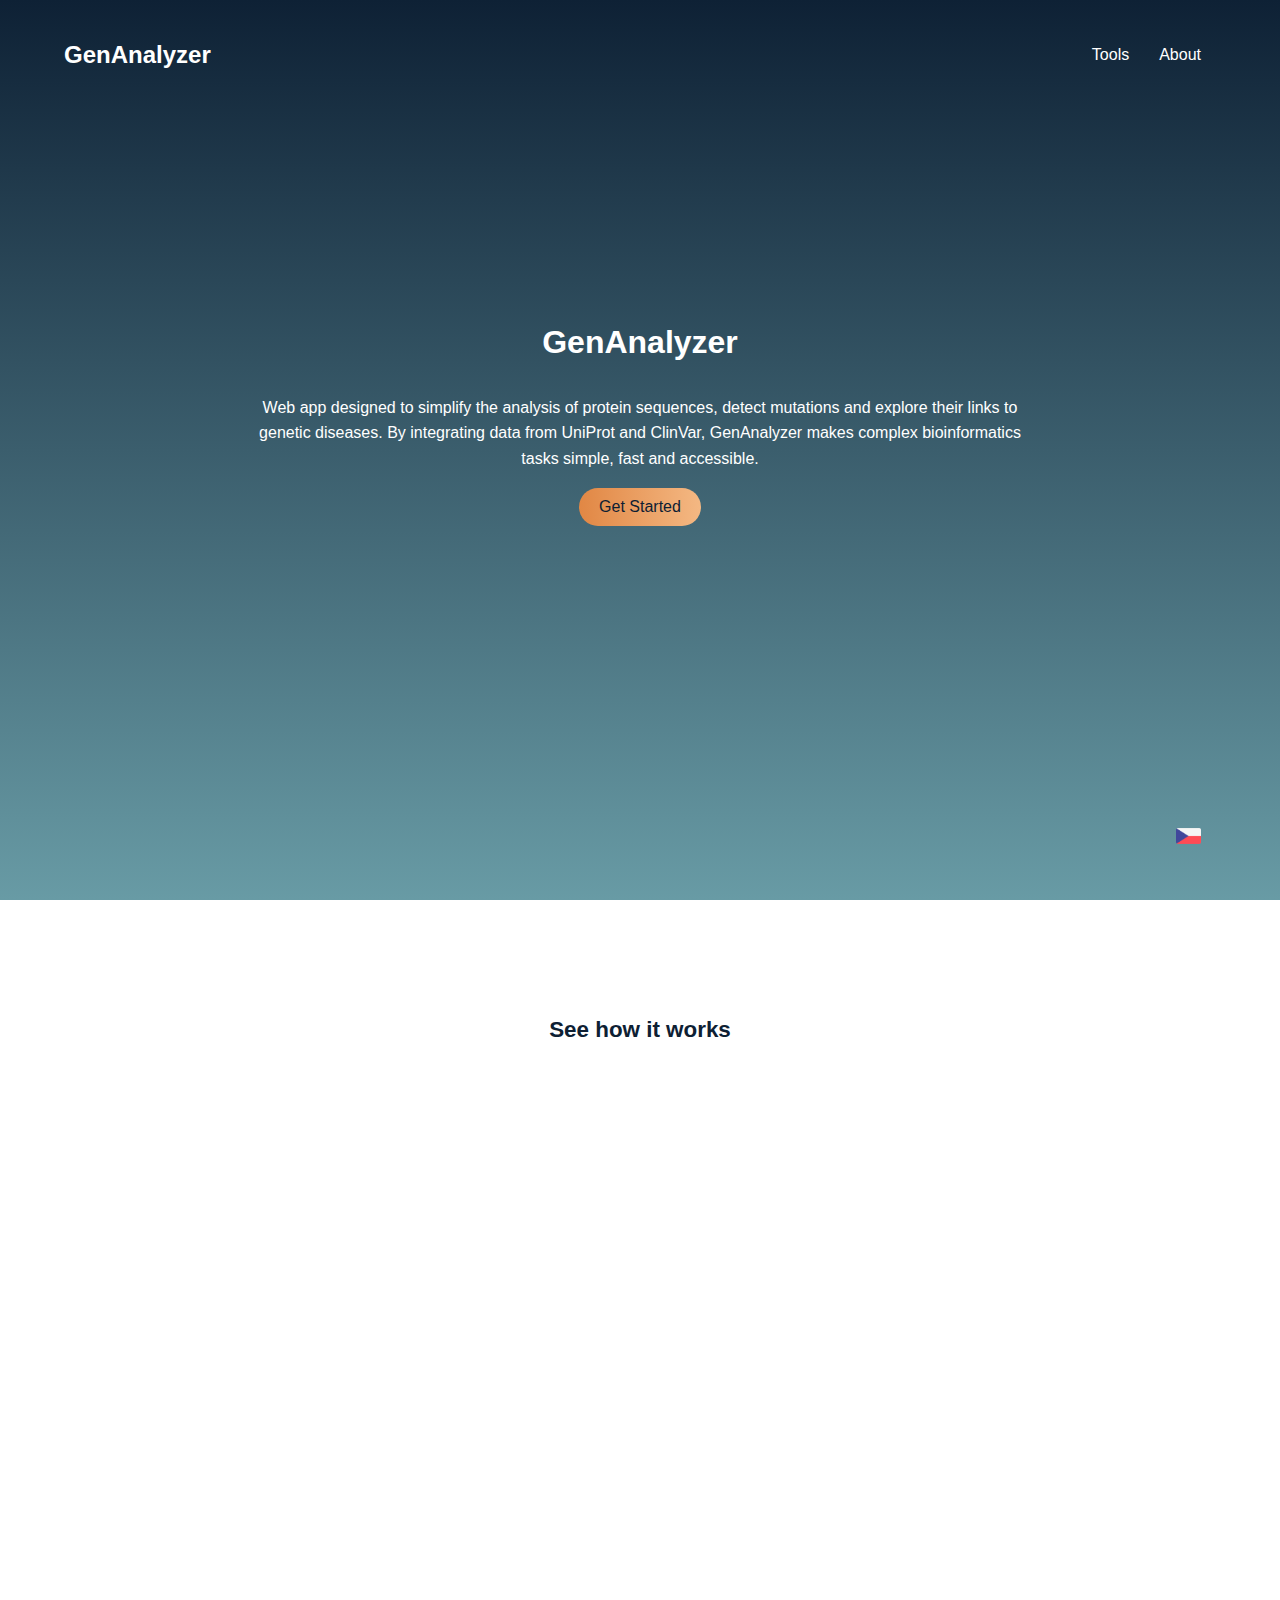
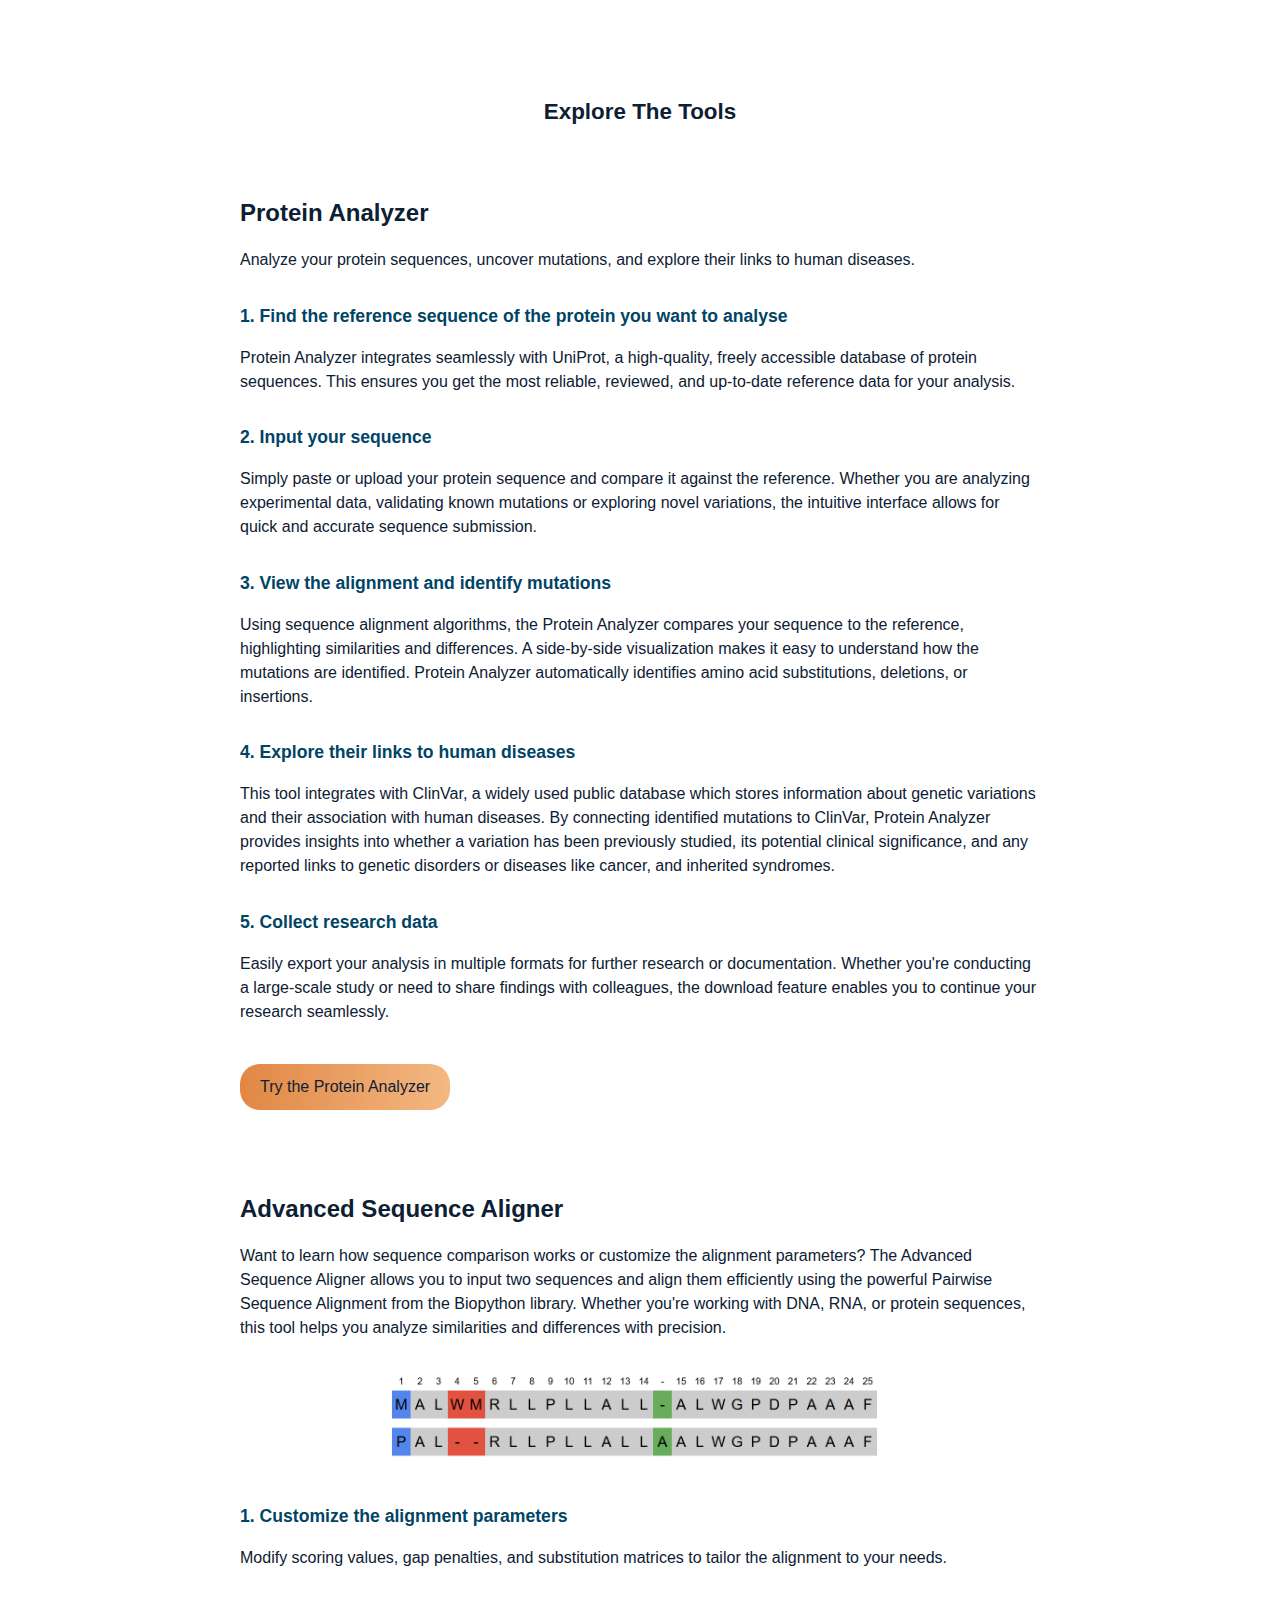
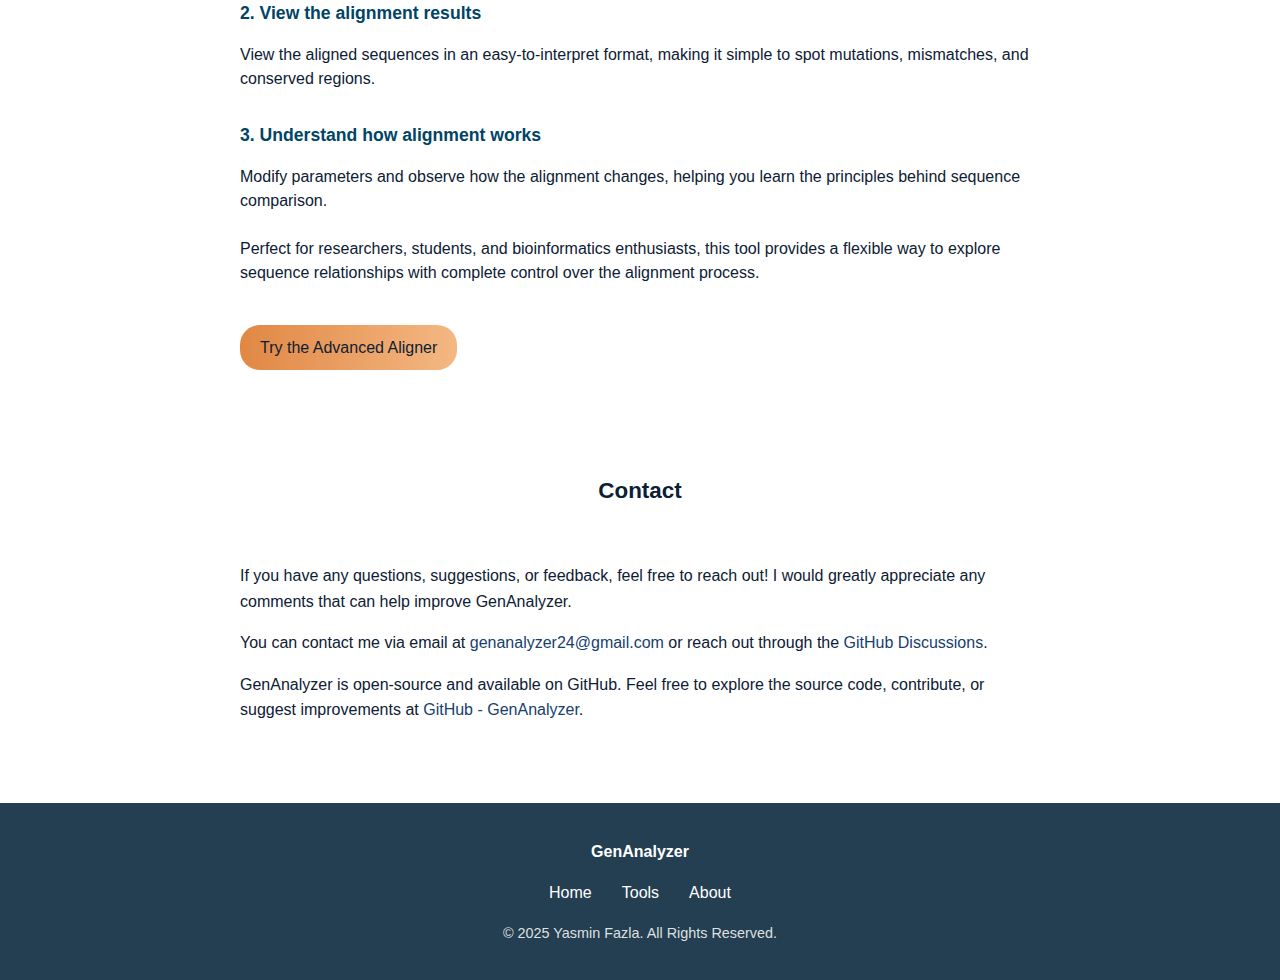
<file: app/templates/index.html>
<!DOCTYPE html>
<html lang="en">

<head>
    <meta charset="UTF-8">
    <meta name="viewport" content="width=device-width, initial-scale=1.0">
    <meta name="description"
        content="GenAnalyzer is a web application for protein sequence analysis, mutation detection, and genetic disease research.">
    <meta property="og:title" content="GenAnalyzer">
    <meta property="og:description"
        content="GenAnalyzer is a tool for protein sequence analysis, mutation detection, and linking mutations to genetic diseases.">
    <meta property="og:url" content="https://genanalyzer.pythonanywhere.com/">

    <title>GenAnalyzer</title>
    <link rel="apple-touch-icon" sizes="180x180" href="../static/images/apple-touch-icon.png">
    <link rel="icon" type="image/png" sizes="32x32" href="../static/images/favicon-32x32.png">
    <link rel="icon" type="image/png" sizes="16x16" href="../static/images/favicon-16x16.png">
    <link rel="icon" type="image/x-icon" href="../static/images/favicon.ico">

    <link rel="stylesheet" href="../static/css/normalize.css">
    <link rel="stylesheet" href="../static/css/main_styles.css">
    <link rel="stylesheet" href="../static/css/style_index.css">
</head>

<body>
    <div class="intro">
        <header>
            <div>
                <h1><a href="/">GenAnalyzer</a></h1>
                <nav>
                    <ul>
                        <li class="dropdown">
                            <a href="javascript:void(0);" class="dropdown-link">Tools</a>
                            <div class="dropdown-content">
                                <a href="analyse">Protein Analyzer</a>
                                <a href="aligner">Advanced Aligner</a>
                            </div>
                        </li>
                        <li><a href="about">About</a></li>
                    </ul>
                </nav>
            </div>
        </header>
        <section class="start">
            <h2>GenAnalyzer</h2>
            <p>Web app designed to simplify the analysis of protein sequences, detect mutations and explore their links
                to genetic diseases. By integrating data from UniProt and ClinVar, GenAnalyzer makes complex
                bioinformatics tasks simple, fast and accessible.</p>
            <!--<p>Analyze and explore data efficiently with this powerful tool.</p>-->
            <button type="button" onclick="scrollToSection('video-section')">Get Started</button>
        </section>
        <p class="flag"><a href="cs"><img src="../static/images/flag_cs.png"
                    alt="Flag of Czech Republic to change the language" width="25px"></a></p>
    </div>


    <main>
        <section id="video-section">
            <h3>See how it works</h3>
            <iframe src="https://www.youtube.com/embed/S4j5MqxXcqM"
                title="Introducing GenAnalyzer: A Powerful Web Application for Protein Sequence Analysis"
                frameborder="0"
                allow="accelerometer; autoplay; clipboard-write; encrypted-media; gyroscope; picture-in-picture; web-share"
                referrerpolicy="strict-origin-when-cross-origin" allowfullscreen></iframe>
        </section>

        <section class="tools" id="tools">
            <h3>Explore The Tools</h3>

            <h4><a href="analyse">Protein Analyzer</a></h4>

            <p>Analyze your protein sequences, uncover mutations, and explore their links to human diseases.</p>

            <h5>1. Find the reference sequence of the protein you want to analyse</h5>
            <p>Protein Analyzer integrates seamlessly with <a href="https://www.uniprot.org/" target="_blank"
                    rel="noopener">UniProt</a>, a high-quality, freely accessible database of protein sequences. This
                ensures you get the most reliable, reviewed, and up-to-date reference data for your analysis.</p>

            <h5>2. Input your sequence</h5>
            <p>Simply paste or upload your protein sequence and compare it against the reference. Whether you are
                analyzing experimental data, validating known mutations or exploring novel variations, the intuitive
                interface allows for quick and accurate sequence submission.</p>

            <h5>3. View the alignment and identify mutations</h5>
            <p>Using sequence alignment algorithms, the Protein Analyzer compares your sequence to the reference,
                highlighting similarities and differences. A side-by-side visualization makes it easy to understand how
                the mutations are identified. Protein Analyzer automatically identifies amino acid substitutions,
                deletions, or insertions.</p>

            <h5>4. Explore their links to human diseases</h5>
            <p>This tool integrates with <a href="https://www.ncbi.nlm.nih.gov/clinvar/" target="_blank"
                    rel="noopener">ClinVar</a>, a widely used public database which stores information about genetic
                variations and their association with human diseases. By connecting identified mutations to ClinVar,
                Protein Analyzer provides insights into whether a variation has been previously studied, its potential
                clinical significance, and any reported links to genetic disorders or diseases like cancer, and
                inherited syndromes.</p>

            <h5>5. Collect research data</h5>
            <p>Easily export your analysis in multiple formats for further research or documentation. Whether you're
                conducting a large-scale study or need to share findings with colleagues, the download feature enables
                you to continue your research seamlessly.</p>

            <a href="analyse" class="btn">Try the Protein Analyzer</a>


            <h4><a href="aligner">Advanced Sequence Aligner</a></h4>

            <p>Want to learn how sequence comparison works or customize the alignment parameters? The Advanced Sequence
                Aligner allows you to input two sequences and align them efficiently using the powerful Pairwise
                Sequence Alignment from the Biopython library. Whether you're working with DNA, RNA, or protein
                sequences, this tool helps you analyze similarities and differences with precision.</p>
            <img class="fullwidth" src="../static/images/alignment.png" alt="Sequence alignment">
            <h5>1. Customize the alignment parameters</h5>
            <p>Modify scoring values, gap penalties, and substitution matrices to tailor the alignment to your needs.
            </p>
            <h5>2. View the alignment results</h5>
            <p>View the aligned sequences in an easy-to-interpret format, making it simple to spot mutations,
                mismatches, and conserved regions.</p>
            <h5>3. Understand how alignment works </h5>
            <p>Modify parameters and observe how the alignment changes, helping you learn the principles behind sequence
                comparison.
            </p>

            <p>Perfect for researchers, students, and bioinformatics enthusiasts, this tool provides a flexible way to
                explore sequence relationships with complete control over the alignment process.</p>
            <a href="aligner" class="btn">Try the Advanced Aligner</a>
        </section>

        <section class="contact-section">
            <h3>Contact</h3>
            <p>If you have any questions, suggestions, or feedback, feel free to reach out! I would greatly appreciate
                any comments that can help improve GenAnalyzer.</p>
            <p>You can contact me via email at <a href="mailto:genanalyzer24@gmail.com">genanalyzer24@gmail.com</a> or
                reach out through the <a href="https://github.com/jajik123/GenAnalyzer/discussions"
                    target="_blank">GitHub Discussions</a>.</p>
            <p>GenAnalyzer is open-source and available on GitHub. Feel free to explore the source code, contribute, or
                suggest improvements at <a href="https://github.com/jajik123/GenAnalyzer" target="_blank">GitHub -
                    GenAnalyzer</a>.</p>
        </section>
    </main>

    <footer>
        <p><strong>GenAnalyzer</strong></p>
        <ul>
            <li><a href="/">Home</a></li>
            <li><a href="/#tools">Tools</a></li>
            <li><a href="/about">About</a></li>
        </ul>
        <p class="light">&copy;&nbsp;2025 Yasmin Fazla. All Rights Reserved.</p>
    </footer>

    <script src="../static/js/script_scroll.js"></script>

</body>

</html>
</file>
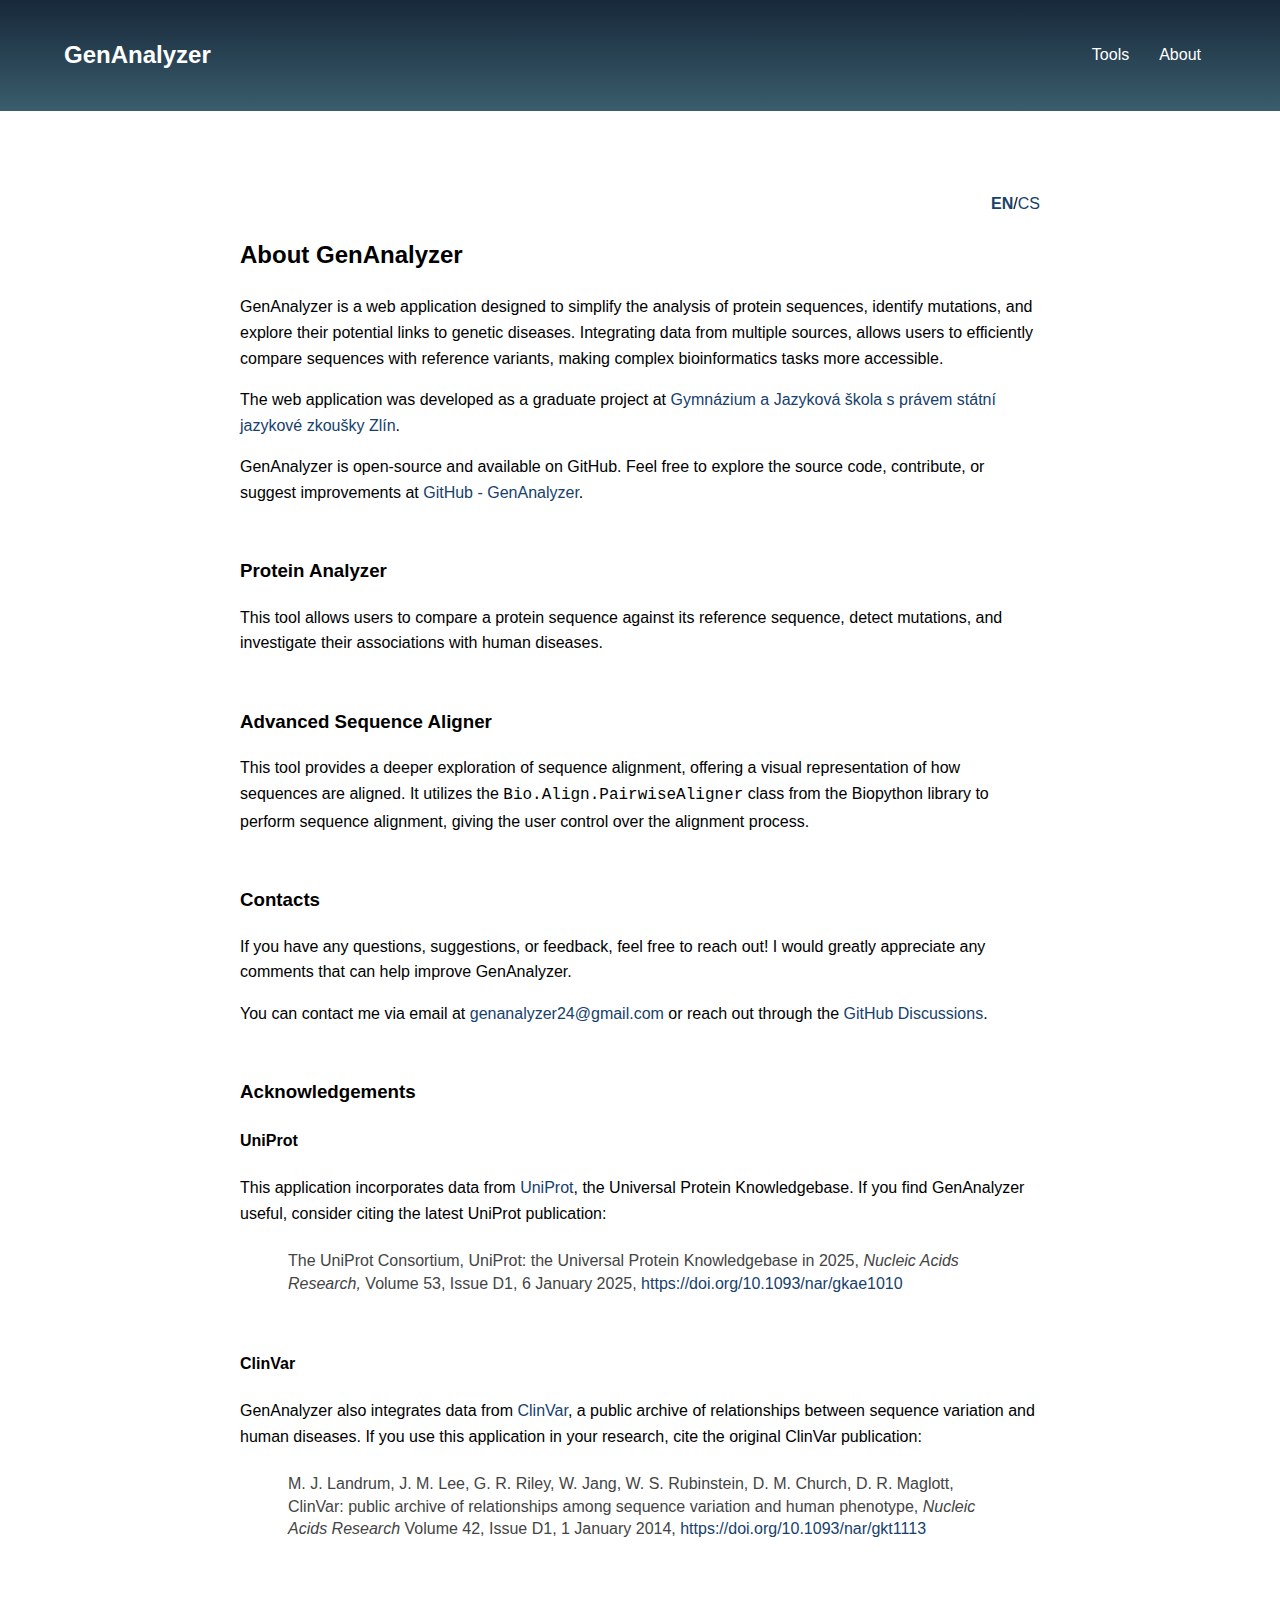
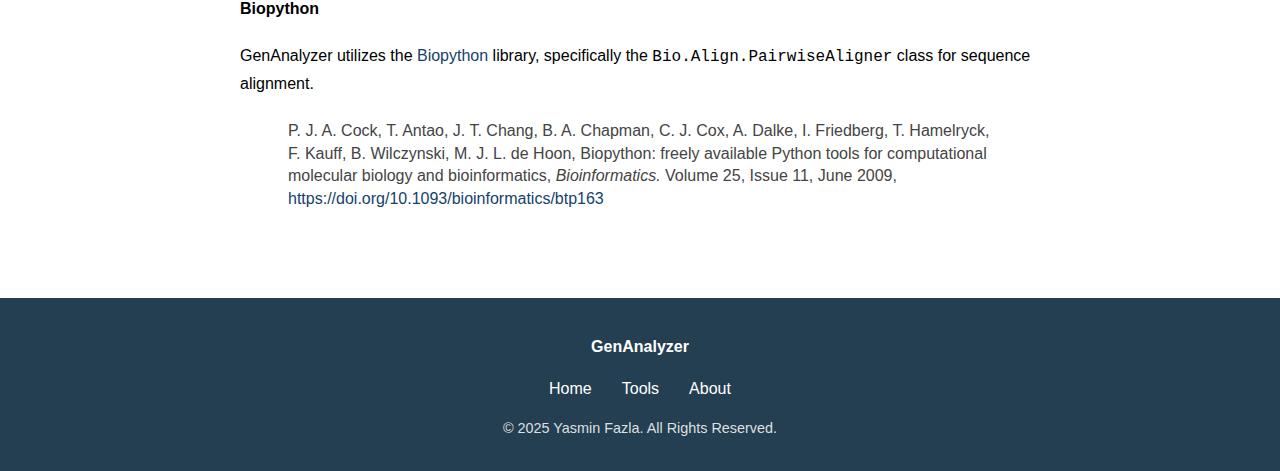
<file: app/templates/about.html>
<!DOCTYPE html>
<html lang="en">

<head>
    <meta charset="UTF-8">
    <meta name="viewport" content="width=device-width, initial-scale=1.0">

    <title>GenAnalyzer</title>
    <link rel="apple-touch-icon" sizes="180x180" href="../static/images/apple-touch-icon.png">
    <link rel="icon" type="image/png" sizes="32x32" href="../static/images/favicon-32x32.png">
    <link rel="icon" type="image/png" sizes="16x16" href="../static/images/favicon-16x16.png">
    <link rel="icon" type="image/x-icon" href="../static/images/favicon.ico">

    <link rel="stylesheet" href="../static/css/normalize.css">
    <link rel="stylesheet" href="../static/css/main_styles.css">

    <style>
        main a {
            color: #16416c;
            text-decoration: none;
        }

        main a:hover {
            color: #16416c;
            text-decoration: underline;
        }
    </style>

</head>

<body>
    <header class="blue-gradient">
        <div>
            <h1><a href="/">GenAnalyzer</a></h1>
            <nav>
                <ul>
                    <li class="dropdown">
                        <a href="javascript:void(0);" class="dropdown-link">Tools</a>
                        <div class="dropdown-content">
                            <a href="analyse">Protein Analyzer</a>
                            <a href="aligner">Advanced Aligner</a>
                        </div>
                    </li>
                    <li><a href="about">About</a></li>
                </ul>
            </nav>
        </div>
    </header>

    <main>
        <p class="right"><b><a href="about">EN</a></b>/<a href="about_cs">CS</a></p>
        <h2>About GenAnalyzer</h2>
        <p>GenAnalyzer is a web application designed to simplify the analysis of protein sequences, identify mutations,
            and explore their potential links to genetic diseases. Integrating data from multiple sources, allows users
            to efficiently compare sequences with reference variants, making complex bioinformatics tasks more
            accessible.</p>
        <p>The web application was developed as a graduate project at <a href="https://www.gjszlin.cz/gztgm/"
                target="_blank">Gymnázium a Jazyková škola s právem státní jazykové zkoušky Zlín</a>.</p>
        <p>GenAnalyzer is open-source and available on GitHub. Feel free to explore the source code, contribute, or
            suggest improvements at <a href="https://github.com/jajik123/GenAnalyzer" target="_blank">GitHub -
                GenAnalyzer</a>.</p>

        <h3>Protein Analyzer</h3>
        <p>This tool allows users to compare a protein sequence against its reference sequence, detect mutations, and
            investigate their associations with human diseases.</p>
        <h3>Advanced Sequence Aligner</h3>
        <p>This tool provides a deeper exploration of sequence alignment, offering a visual representation of how
            sequences are aligned. It utilizes the <code>Bio.Align.PairwiseAligner</code> class from the Biopython
            library to perform sequence alignment, giving the user control over the alignment process.</p>

        <h3>Contacts</h3>
        <p>If you have any questions, suggestions, or feedback, feel free to reach out! I would greatly appreciate any
            comments that can help improve GenAnalyzer.</p>
        <p>You can contact me via email at <a href="mailto:genanalyzer24@gmail.com">genanalyzer24@gmail.com</a> or reach
            out through the <a href="https://github.com/jajik123/GenAnalyzer/discussions" target="_blank">GitHub
                Discussions</a>.</p>

        <h3>Acknowledgements</h3>
        <h4>UniProt</h4>
        <p>
            This application incorporates data from <a href="https://www.uniprot.org/" target="_blank">UniProt</a>, the
            Universal Protein Knowledgebase. If you find GenAnalyzer useful, consider citing the latest UniProt
            publication:
        </p>
        <blockquote>
            The UniProt Consortium,
            UniProt: the Universal Protein Knowledgebase in 2025,
            <em>Nucleic Acids Research,</em> Volume 53, Issue D1, 6 January 2025,
            <a href="https://doi.org/10.1093/nar/gkae1010" target="_blank">https://doi.org/10.1093/nar/gkae1010</a>
        </blockquote>
        <h4>ClinVar</h4>
        <p>
            GenAnalyzer also integrates data from <a href="https://www.ncbi.nlm.nih.gov/clinvar/"
                target="_blank">ClinVar</a>, a public archive of relationships between sequence variation and human
            diseases. If you use this application in your research, cite the original ClinVar publication:
        </p>
        <blockquote>
            M. J. Landrum, J. M. Lee, G. R. Riley, W. Jang, W. S. Rubinstein, D. M. Church, D. R. Maglott,
            ClinVar: public archive of relationships among sequence variation and human phenotype,
            <em>Nucleic Acids Research</em> Volume 42, Issue D1, 1 January 2014,
            <a href="https://doi.org/10.1093/nar/gkt1113" target="_blank">https://doi.org/10.1093/nar/gkt1113</a>

        </blockquote>
        <h4>Biopython</h4>
        <p>
            GenAnalyzer utilizes the <a href="https://biopython.org/" target="_blank">Biopython</a> library,
            specifically the <code>Bio.Align.PairwiseAligner</code> class for sequence alignment.
        </p>
        <blockquote>
            P. J. A. Cock, T. Antao, J. T. Chang, B. A. Chapman, C. J. Cox, A. Dalke, I. Friedberg, T. Hamelryck, F.
            Kauff, B. Wilczynski, M. J. L. de Hoon,
            Biopython: freely available Python tools for computational molecular biology and bioinformatics,
            <em>Bioinformatics.</em> Volume 25, Issue 11, June 2009,
            <a href="https://doi.org/10.1093/bioinformatics/btp163"
                target="_blank">https://doi.org/10.1093/bioinformatics/btp163</a>
        </blockquote>
    </main>

    <footer>
        <p><strong>GenAnalyzer</strong></p>
        <ul>
            <li><a href="/">Home</a></li>
            <li><a href="/#tools">Tools</a></li>
            <li><a href="/about">About</a></li>
        </ul>
        <p class="light">&copy;&nbsp;2025 Yasmin Fazla. All Rights Reserved.</p>
    </footer>
</body>

</html>
</file>
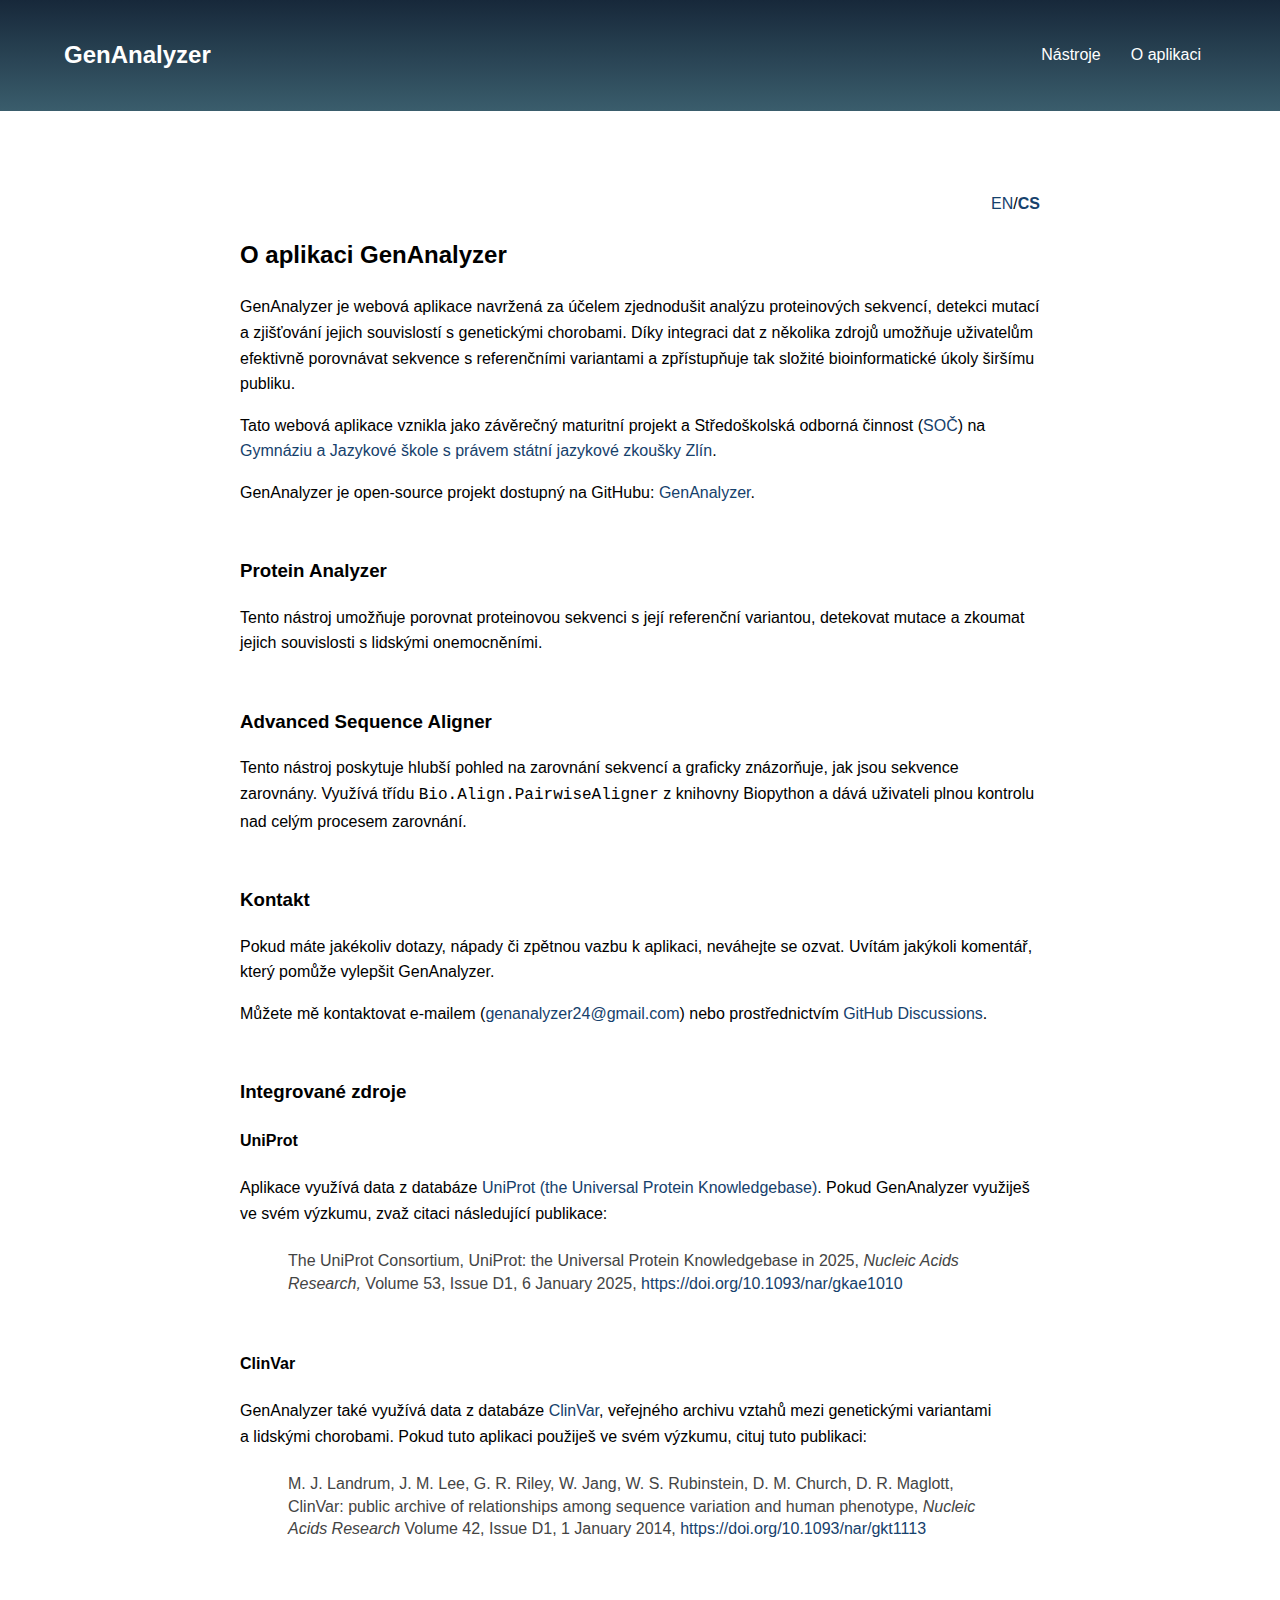
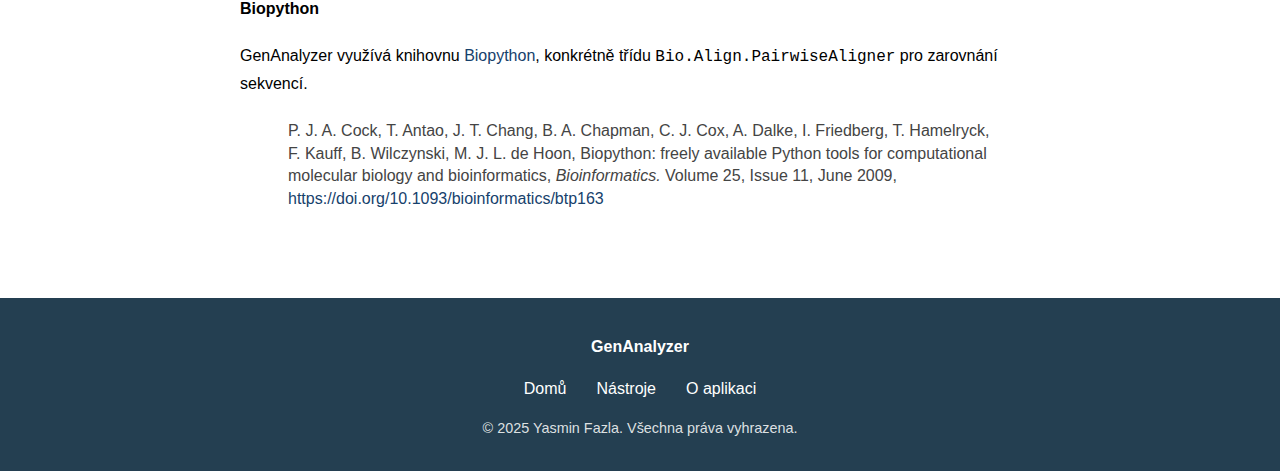
<file: app/templates/about_cs.html>
<!DOCTYPE html>
<html lang="en">

<head>
    <meta charset="UTF-8">
    <meta name="viewport" content="width=device-width, initial-scale=1.0">

    <title>GenAnalyzer</title>
    <link rel="apple-touch-icon" sizes="180x180" href="../static/images/apple-touch-icon.png">
    <link rel="icon" type="image/png" sizes="32x32" href="../static/images/favicon-32x32.png">
    <link rel="icon" type="image/png" sizes="16x16" href="../static/images/favicon-16x16.png">
    <link rel="icon" type="image/x-icon" href="../static/images/favicon.ico">

    <link rel="stylesheet" href="../static/css/normalize.css">
    <link rel="stylesheet" href="../static/css/main_styles.css">

    <style>
        main a {
            color: #16416c;
            text-decoration: none;
        }

        main a:hover {
            color: #16416c;
            text-decoration: underline;
        }
    </style>

</head>

<body>
    <header class="blue-gradient">
        <div>
        <h1><a href="cs">GenAnalyzer</a></h1>        
            <nav>
                <ul>
                    <li class="dropdown">
                        <a href="javascript:void(0);" class="dropdown-link">Nástroje</a>
                        <div class="dropdown-content">
                            <a href="analyse">Protein Analyzer</a>
                            <a href="aligner">Advanced Aligner</a>
                        </div>
                    </li>
                    <li><a href="about_cs">O aplikaci</a></li>
                </ul>
            </nav>
        </div>
    </header>

    <main>
        <p class="right"><a href="about">EN</a>/<b><a href="about_cs">CS</a></b></p>
        <h2>O aplikaci GenAnalyzer</h2>
        <p>GenAnalyzer je webová aplikace navržená za účelem zjednodušit analýzu proteinových sekvencí, detekci mutací
            a&nbsp;zjišťování jejich souvislostí s&nbsp;genetickými chorobami. Díky integraci dat z&nbsp;několika zdrojů
            umožňuje uživatelům efektivně porovnávat sekvence s&nbsp;referenčními variantami a&nbsp;zpřístupňuje tak
            složité bioinformatické úkoly širšímu publiku.</p>
        <p>Tato webová aplikace vznikla jako závěrečný maturitní projekt a&nbsp;Středoškolská odborná činnost (<a
                href="https://www.soc.cz/" target="_blank">SOČ</a>) na <a href="https://www.gjszlin.cz/gztgm/"
                target="_blank">Gymnáziu a&nbsp;Jazykové škole s&nbsp;právem státní jazykové zkoušky Zlín</a>.</p>
        <p>GenAnalyzer je open-source projekt dostupný na GitHubu: <a href="https://github.com/jajik123/GenAnalyzer"
                target="_blank">GenAnalyzer</a>.</p>

        <h3>Protein Analyzer</h3>
        <p>Tento nástroj umožňuje porovnat proteinovou sekvenci s&nbsp;její referenční variantou, detekovat mutace
            a&nbsp;zkoumat jejich souvislosti s&nbsp;lidskými onemocněními.</p>
        <h3>Advanced Sequence Aligner</h3>
        <p>Tento nástroj poskytuje hlubší pohled na zarovnání sekvencí a&nbsp;graficky znázorňuje, jak jsou sekvence
            zarovnány. Využívá třídu <code>Bio.Align.PairwiseAligner</code> z&nbsp;knihovny Biopython a&nbsp;dává
            uživateli plnou kontrolu nad celým procesem zarovnání.</p>

        <h3>Kontakt</h3>
        <p>Pokud máte jakékoliv dotazy, nápady či zpětnou vazbu k&nbsp;aplikaci, neváhejte se ozvat. Uvítám jakýkoli
            komentář, který pomůže vylepšit GenAnalyzer.</p>
        <p>Můžete mě kontaktovat e-mailem (<a href="mailto:genanalyzer24@gmail.com">genanalyzer24@gmail.com</a>) nebo
            prostřednictvím <a href="https://github.com/jajik123/GenAnalyzer/discussions" target="_blank">GitHub
                Discussions</a>.</p>

        <h3>Integrované zdroje</h3>
        <h4>UniProt</h4>
        <p>
            Aplikace využívá data z&nbsp;databáze <a href="https://www.uniprot.org/" target="_blank">UniProt (the
                Universal Protein Knowledgebase)</a>. Pokud GenAnalyzer využiješ ve svém výzkumu, zvaž citaci
            následující publikace:
        </p>
        <blockquote>
            The UniProt Consortium,
            UniProt: the Universal Protein Knowledgebase in 2025,
            <em>Nucleic Acids Research,</em> Volume 53, Issue D1, 6 January 2025,
            <a href="https://doi.org/10.1093/nar/gkae1010" target="_blank">https://doi.org/10.1093/nar/gkae1010</a>
        </blockquote>
        <h4>ClinVar</h4>
        <p>
            GenAnalyzer také využívá data z&nbsp;databáze <a href="https://www.ncbi.nlm.nih.gov/clinvar/"
                target="_blank">ClinVar</a>, veřejného archivu vztahů mezi genetickými variantami a&nbsp;lidskými
            chorobami. Pokud tuto aplikaci použiješ ve svém výzkumu, cituj tuto publikaci:
        </p>
        <blockquote>
            M. J. Landrum, J. M. Lee, G. R. Riley, W. Jang, W. S. Rubinstein, D. M. Church, D. R. Maglott,
            ClinVar: public archive of relationships among sequence variation and human phenotype,
            <em>Nucleic Acids Research</em> Volume 42, Issue D1, 1 January 2014,
            <a href="https://doi.org/10.1093/nar/gkt1113" target="_blank">https://doi.org/10.1093/nar/gkt1113</a>

        </blockquote>
        <h4>Biopython</h4>
        <p>
            GenAnalyzer využívá knihovnu <a href="https://biopython.org/" target="_blank">Biopython</a>,
            konkrétně třídu <code>Bio.Align.PairwiseAligner</code> pro zarovnání sekvencí.
        </p>
        <blockquote>
            P. J. A. Cock, T. Antao, J. T. Chang, B. A. Chapman, C. J. Cox, A. Dalke, I. Friedberg, T. Hamelryck, F.
            Kauff, B. Wilczynski, M. J. L. de Hoon,
            Biopython: freely available Python tools for computational molecular biology and bioinformatics,
            <em>Bioinformatics.</em> Volume 25, Issue 11, June 2009,
            <a href="https://doi.org/10.1093/bioinformatics/btp163"
                target="_blank">https://doi.org/10.1093/bioinformatics/btp163</a>
        </blockquote>
    </main>

    <footer>
        <p><strong>GenAnalyzer</strong></p>
        <ul>
            <li><a href="/cs">Domů</a></li>
            <li><a href="/cs#tools">Nástroje</a></li>
            <li><a href="/about_cs">O&nbsp;aplikaci</a></li>
        </ul>
        <p class="light">&copy;&nbsp;2025 Yasmin Fazla. Všechna práva vyhrazena.</p>
    </footer>
</body>

</html>
</file>
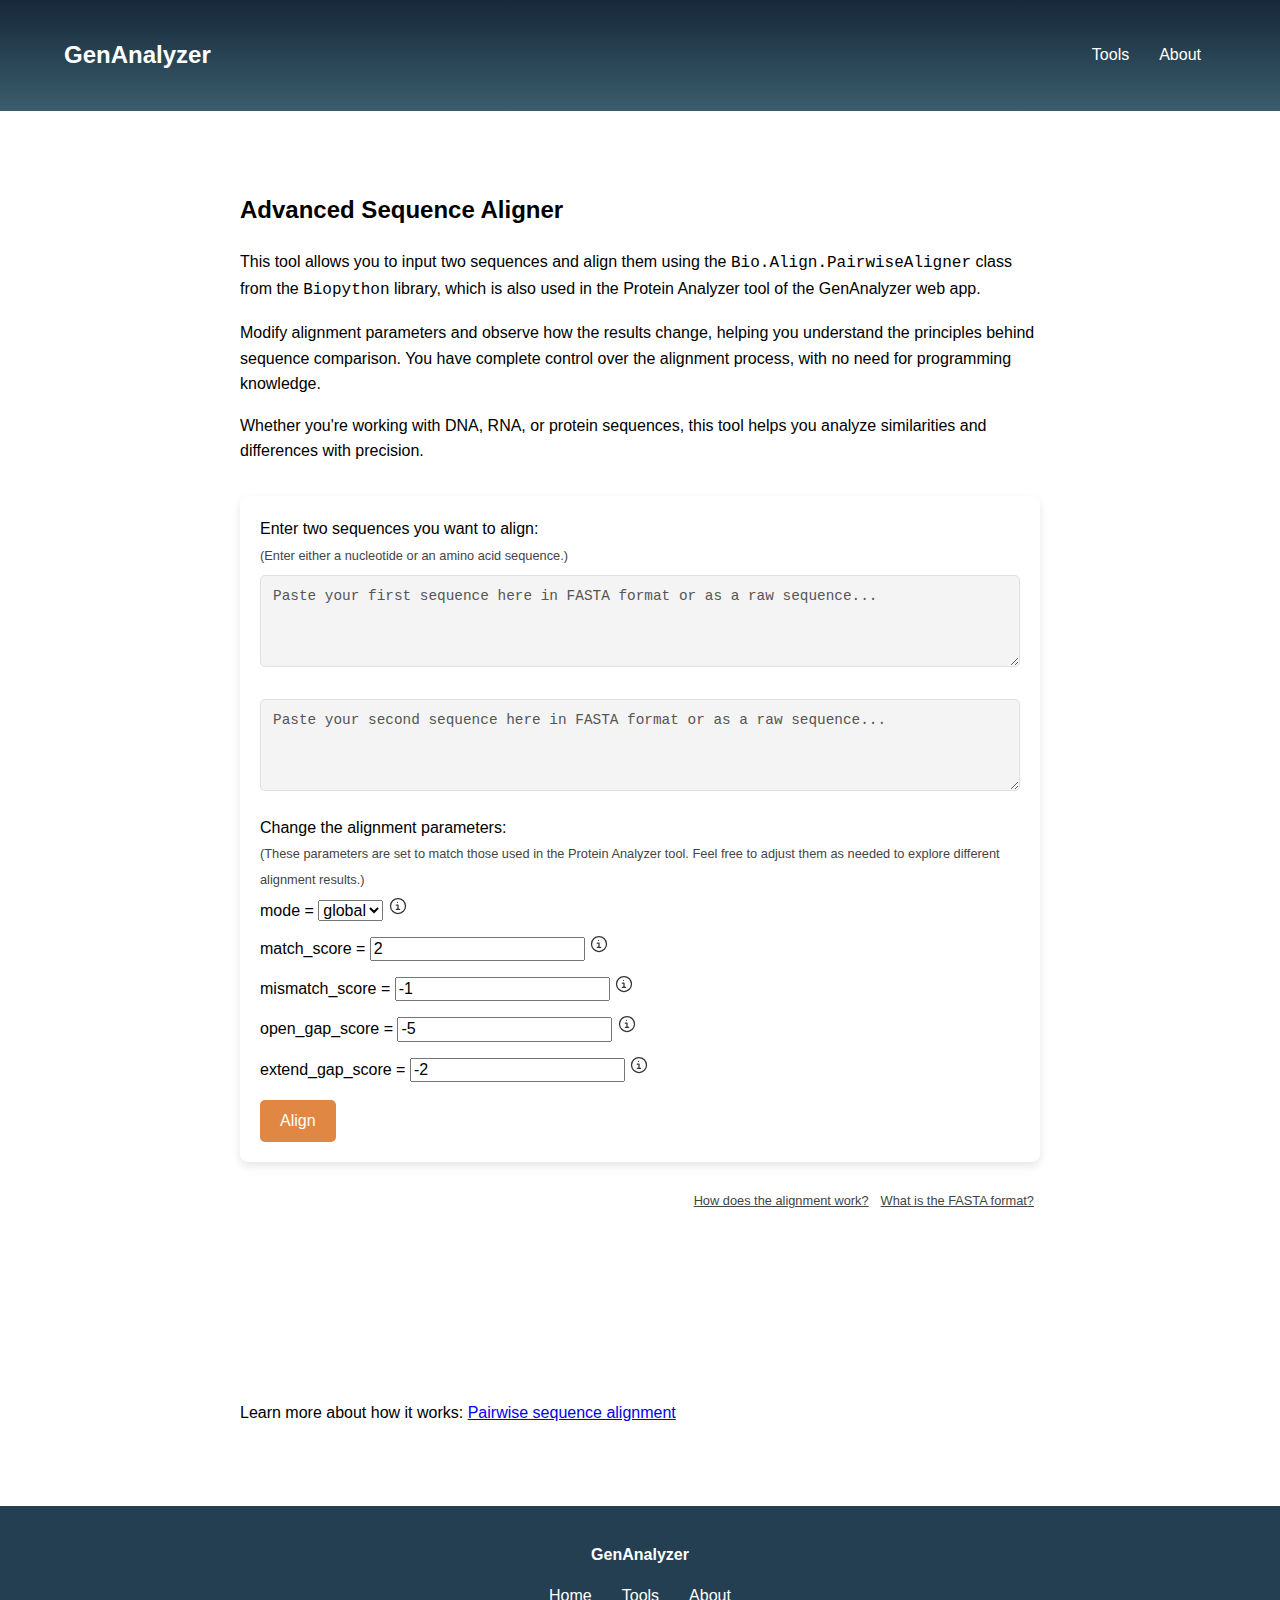
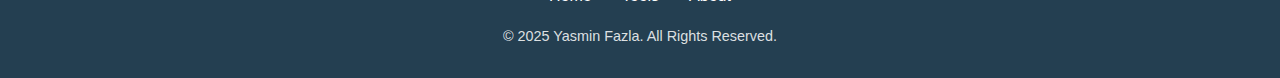
<file: app/templates/aligner.html>
<!DOCTYPE html>
<html lang="en">

<head>
    <meta charset="UTF-8">
    <meta name="viewport" content="width=device-width, initial-scale=1.0">

    <title>GenAnalyzer</title>
    <link rel="apple-touch-icon" sizes="180x180" href="../static/images/apple-touch-icon.png">
    <link rel="icon" type="image/png" sizes="32x32" href="../static/images/favicon-32x32.png">
    <link rel="icon" type="image/png" sizes="16x16" href="../static/images/favicon-16x16.png">
    <link rel="icon" type="image/x-icon" href="../static/images/favicon.ico">

    <link rel="stylesheet" href="../static/css/normalize.css">
    <link rel="stylesheet" href="../static/css/main_styles.css">
    <link rel="stylesheet" href="../static/css/style_aligner.css">

    <script src="../static/js/d3.v7.min.js"></script>

</head>

<body>
    <header class="blue-gradient">
        <div>
            <h1><a href="/">GenAnalyzer</a></h1>
            <nav>
                <ul>
                    <li class="dropdown">
                        <a href="javascript:void(0);" class="dropdown-link">Tools</a>
                        <div class="dropdown-content">
                            <a href="analyse">Protein Analyzer</a>
                            <a href="aligner">Advanced Aligner</a>
                        </div>
                    </li>
                    <li><a href="about">About</a></li>
                </ul>
            </nav>
        </div>
    </header>

    <main>
        <h2>Advanced Sequence Aligner</h2>
        <p>This tool allows you to input two sequences and align them using the <code>Bio.Align.PairwiseAligner</code>
            class from the <code>Biopython</code> library, which is also used in the Protein Analyzer tool of the
            GenAnalyzer web app.</p>
        <p>Modify alignment parameters and observe how the results change, helping you understand the principles behind
            sequence comparison. You have complete control over the alignment process, with no need for programming
            knowledge.</p>
        <p>Whether you're working with DNA, RNA, or protein sequences, this tool helps you analyze similarities and
            differences with precision. </p>

        <form id="alignerForm" method="POST" action="/aligner">
            <fieldset>
                <legend>Enter two sequences you want to align:</legend>
                <span class="small-text">(Enter either a nucleotide or an amino acid sequence.)</span><br>
                <label for="inputSequence1" class="visually-hidden">Sequence 1:</label>
                <textarea id="inputSequence1"
                    placeholder="Paste your first sequence here in FASTA format or as a raw sequence..." rows="4"
                    cols="50"></textarea>
                <label for="inputSequence2" class="visually-hidden">Sequence 2:</label>
                <textarea id="inputSequence2"
                    placeholder="Paste your second sequence here in FASTA format or as a raw sequence..." rows="4"
                    cols="50"></textarea>
            </fieldset>
            <fieldset id="parameters">
                <legend>Change the alignment parameters:
                </legend>
                <span class="small-text">(These parameters are set to match those used in the Protein Analyzer tool.
                    Feel free to adjust them as needed to explore different alignment results.)</span>
                <br>

                <label for="mode">mode =</label>
                <select id="mode" name="mode" required>
                    <option value="global" selected>global</option>
                    <option value="local">local</option>
                </select>
                <div class="info-container">
                    <svg width="20" height="20" fill="none" viewBox="0 0 24 24">
                        <path stroke="#333" stroke-linecap="round" stroke-linejoin="round" stroke-width="1.5"
                            d="M10 11h2v5m-2 0h4m-2.592-8.5h.01M21 12a9 9 0 1 1-18 0 9 9 0 0 1 18 0Z" />
                    </svg>
                    <div class="info">
                        <p>The alignment <strong>mode</strong> can be set to:</p>
                        <ul>
                            <li><strong>global</strong> - aligns the entire length of both
                                sequences</li>
                            <li><strong>local</strong> - finds the best local subsequence
                                alignment between the two sequences</li>
                        </ul>

                        <p>The choice of alignment mode affects how sequences are aligned, whether the entire sequence
                            (global) or only optimal subsequences (local) are considered.</p>
                    </div>
                </div><br>

                <label for="match_score">match_score = </label>
                <input type="number" id="match_score" name="match_score" value="2" min="1" step="1" required>
                <div class="info-container">
                    <svg width="20" height="20" fill="none" viewBox="0 0 24 24">
                        <path stroke="#333" stroke-linecap="round" stroke-linejoin="round" stroke-width="1.5"
                            d="M10 11h2v5m-2 0h4m-2.592-8.5h.01M21 12a9 9 0 1 1-18 0 9 9 0 0 1 18 0Z" />
                    </svg>
                    <div class="info">
                        <p><strong>match_score</strong> sets the score for matching bases or residues in the alignment.
                        </p>
                        <p>Higher values encourage more matches, making alignments with more matching residues
                            preferred. It must always be a positive number.</p>
                    </div>
                </div><br>

                <label for="mismatch_score">mismatch_score = </label>
                <input type="number" id="mismatch_score" name="mismatch_score" value="-1" step="1" required>
                <div class="info-container">
                    <svg width="20" height="20" fill="none" viewBox="0 0 24 24">
                        <path stroke="#333" stroke-linecap="round" stroke-linejoin="round" stroke-width="1.5"
                            d="M10 11h2v5m-2 0h4m-2.592-8.5h.01M21 12a9 9 0 1 1-18 0 9 9 0 0 1 18 0Z" />
                    </svg>
                    <div class="info">
                        <p><strong>mismatch_score</strong> sets the penalty score for aligning different bases or
                            residues.</p>
                        <p>Lower values (more negative) discourage mismatches, while higher values allow more mismatches
                            in the alignment. It is usually a negative number.</p>
                    </div>
                </div><br>

                <label for="open_gap_score">open_gap_score = </label>
                <input type="number" id="open_gap_score" name="open_gap_score" value="-5" step="1" required>
                <div class="info-container">
                    <svg width="20" height="20" fill="none" viewBox="0 0 24 24">
                        <path stroke="#333" stroke-linecap="round" stroke-linejoin="round" stroke-width="1.5"
                            d="M10 11h2v5m-2 0h4m-2.592-8.5h.01M21 12a9 9 0 1 1-18 0 9 9 0 0 1 18 0Z" />
                    </svg>
                    <div class="info">
                        <p><strong>open_gap_score</strong> sets the penalty for opening a gap in the alignment.</p>
                        <p>A more negative value increases the penalty for opening gaps, making gaps less likely. It is
                            usually a negative number.</p>

                    </div>
                </div><br>

                <label for="extend_gap_score">extend_gap_score = </label>
                <input type="number" id="extend_gap_score" name="extend_gap_score" value="-2" step="1" required>
                <div class="info-container">
                    <svg width="20" height="20" fill="none" viewBox="0 0 24 24">
                        <path stroke="#333" stroke-linecap="round" stroke-linejoin="round" stroke-width="1.5"
                            d="M10 11h2v5m-2 0h4m-2.592-8.5h.01M21 12a9 9 0 1 1-18 0 9 9 0 0 1 18 0Z" />
                    </svg>
                    <div class="info">
                        <p><strong>extend_gap_score</strong> sets the penalty for extending an already opened gap.</p>
                        <p>A more negative value increases the penalty for extending gaps, reducing the number of gap
                            extensions and encouraging alignments without or with fewer gaps. It is usually a negative
                            number.</p>

                    </div>
                </div><br>

            </fieldset>
            <button type="button" class="submit" onclick="submitSequences()">Align</button>
        </form>

        <div class="explanation">
            <button class="question">What is the FASTA format?</button>
            <div class="answer modal">
                <div class="modal-content">
                    <span class="close">&times;</span>
                    <p class="modal-title">What is the FASTA format?</p>
                    <p>FASTA format is a text-based format representing nucleotide or amino acid
                        sequences. Each sequence begins with a description line starting with a ">" symbol,
                        followed by the sequence itself, typically displayed with one letter per amino acid
                        or nucleotide.</p>
                    <!-- resource: https://zhanggroup.org/FASTA/-->
                </div>
            </div>
        </div>

        <div class="explanation">
            <button class="question">How does the alignment work?</button>
            <div class="answer modal">
                <div class="modal-content">
                    <span class="close">&times;</span>
                    <p class="modal-title">How does the alignment work?</p>
                    <p>The alignment compares the two sequences, identifying matches,
                        mismatches, and gaps.</p>
                    <p>
                        Colours highlight the differences between the sequences:</p>
                    <ul>
                        <li><span style="color: red;">Red</span> indicates deletions in the second sequence
                            (characters missing compared to the first sequence)</li>
                        <li><span style="color: green;">Green</span> indicates insertions
                            (extra characters that aren't in the first sequence)</li>
                        <li><span style="color: blue;">Blue</span> indicates substitutions (characters that are
                            different between the two sequences)</li>
                    </ul>

                </div>
            </div>
        </div>

        <div id="alignmentDiv">
            <h3 id="alignmentHeading"></h3>
            <div id="svg-container">
                <svg id="alignmentD3"></svg>
            </div>
        </div>

        <div id="tableDiv">
        </div>
        <p>Learn more about how it works: <a href="https://biopython.org/docs/dev/Tutorial/chapter_pairwise.html"
                target="_blank">Pairwise sequence alignment </a></p>
    </main>
    <footer>
        <p><strong>GenAnalyzer</strong></p>
        <ul>
            <li><a href="/">Home</a></li>
            <li><a href="/#tools">Tools</a></li>
            <li><a href="/about">About</a></li>
        </ul>
        <p class="light">&copy;&nbsp;2025 Yasmin Fazla. All Rights Reserved.</p>
    </footer>

    <script src="../static/js/script_modal_box.js"></script>
    <script src="../static/js/script_info_container.js"></script>
    <script src="../static/js/script_aligner.js"></script>
</body>

</html>
</file>
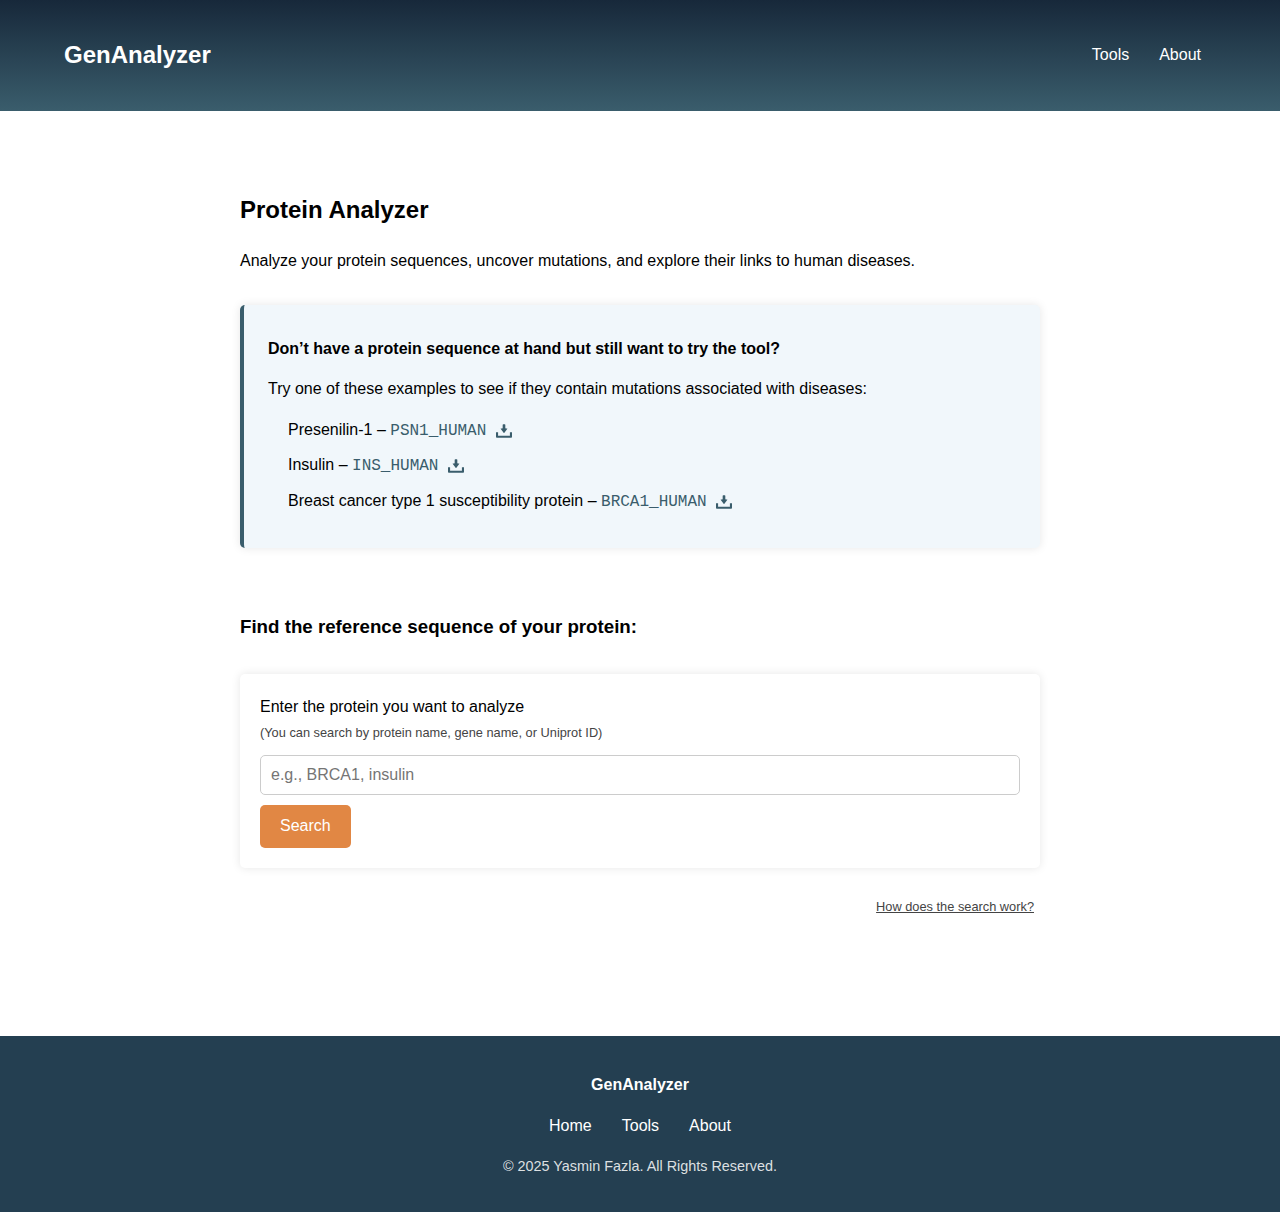
<file: app/templates/analyse.html>
<!DOCTYPE html>
<html lang="en">

<head>
    <meta charset="UTF-8">
    <meta name="viewport" content="width=device-width, initial-scale=1.0">

    <title>GenAnalyzer</title>
    <link rel="apple-touch-icon" sizes="180x180" href="../static/images/apple-touch-icon.png">
    <link rel="icon" type="image/png" sizes="32x32" href="../static/images/favicon-32x32.png">
    <link rel="icon" type="image/png" sizes="16x16" href="../static/images/favicon-16x16.png">
    <link rel="icon" type="image/x-icon" href="../static/images/favicon.ico">

    <link rel="stylesheet" href="../static/css/normalize.css">
    <link rel="stylesheet" href="../static/css/main_styles.css">
    <link rel="stylesheet" href="../static/css/style_analyse.css">
</head>

<body>
    <header class="blue-gradient">
        <div>
            <h1><a href="/">GenAnalyzer</a></h1>
            <nav>
                <ul>
                    <li class="dropdown">
                        <a href="javascript:void(0);" class="dropdown-link">Tools</a>
                        <div class="dropdown-content">
                            <a href="analyse">Protein Analyzer</a>
                            <a href="aligner">Advanced Aligner</a>
                        </div>
                    </li>
                    <li><a href="about">About</a></li>
                </ul>
            </nav>
        </div>
    </header>

    <main>
        <h2>Protein Analyzer</h2>
        <div id="aboutTheToolDiv">
            <p>Analyze your protein sequences, uncover mutations, and explore their links to human diseases.</p>
            <div class="exampleBox">
                <p><b>Don’t have a protein sequence at hand but still want to try the tool?</b></p>
                <p>Try one of these examples to see if they contain mutations associated with diseases:</p>
                <ul>
                    <li>Presenilin-1 – <a href="../static/files/presenilin1.fasta" download
                            title="Download FASTA file of presenilin-1">PSN1_HUMAN <svg height="1rem" width="1rem"
                                viewBox="0 0 512 512" fill="#3a5d6c">
                                <path class="st0"
                                    d="M243.591,309.362c3.272,4.317,7.678,6.692,12.409,6.692c4.73,0,9.136-2.376,12.409-6.689l89.594-118.094   c3.348-4.414,4.274-8.692,2.611-12.042c-1.666-3.35-5.631-5.198-11.168-5.198H315.14c-9.288,0-16.844-7.554-16.844-16.84V59.777   c0-11.04-8.983-20.027-20.024-20.027h-44.546c-11.04,0-20.022,8.987-20.022,20.027v97.415c0,9.286-7.556,16.84-16.844,16.84   h-34.305c-5.538,0-9.503,1.848-11.168,5.198c-1.665,3.35-0.738,7.628,2.609,12.046L243.591,309.362z" />
                                <path class="st0"
                                    d="M445.218,294.16v111.304H66.782V294.16H0v152.648c0,14.03,11.413,25.443,25.441,25.443h461.118   c14.028,0,25.441-11.413,25.441-25.443V294.16H445.218z" />
                            </svg></a>
                    </li>
                    <li>Insulin – <a href="../static/files/insulin.fasta" download
                            title="Download FASTA file of insulin">INS_HUMAN <svg height="1rem" width="1rem"
                                viewBox="0 0 512 512" fill="#3a5d6c">
                                <path class="st0"
                                    d="M243.591,309.362c3.272,4.317,7.678,6.692,12.409,6.692c4.73,0,9.136-2.376,12.409-6.689l89.594-118.094   c3.348-4.414,4.274-8.692,2.611-12.042c-1.666-3.35-5.631-5.198-11.168-5.198H315.14c-9.288,0-16.844-7.554-16.844-16.84V59.777   c0-11.04-8.983-20.027-20.024-20.027h-44.546c-11.04,0-20.022,8.987-20.022,20.027v97.415c0,9.286-7.556,16.84-16.844,16.84   h-34.305c-5.538,0-9.503,1.848-11.168,5.198c-1.665,3.35-0.738,7.628,2.609,12.046L243.591,309.362z" />
                                <path class="st0"
                                    d="M445.218,294.16v111.304H66.782V294.16H0v152.648c0,14.03,11.413,25.443,25.441,25.443h461.118   c14.028,0,25.441-11.413,25.441-25.443V294.16H445.218z" />
                            </svg></a></li>
                    <li>Breast cancer type 1 susceptibility protein – <a href="../static/files/brca1.fasta" download
                            title="Download FASTA file of BRCA1 protein">BRCA1_HUMAN <svg height="1rem" width="1rem"
                                viewBox="0 0 512 512" fill="#3a5d6c">
                                <path class="st0"
                                    d="M243.591,309.362c3.272,4.317,7.678,6.692,12.409,6.692c4.73,0,9.136-2.376,12.409-6.689l89.594-118.094   c3.348-4.414,4.274-8.692,2.611-12.042c-1.666-3.35-5.631-5.198-11.168-5.198H315.14c-9.288,0-16.844-7.554-16.844-16.84V59.777   c0-11.04-8.983-20.027-20.024-20.027h-44.546c-11.04,0-20.022,8.987-20.022,20.027v97.415c0,9.286-7.556,16.84-16.844,16.84   h-34.305c-5.538,0-9.503,1.848-11.168,5.198c-1.665,3.35-0.738,7.628,2.609,12.046L243.591,309.362z" />
                                <path class="st0"
                                    d="M445.218,294.16v111.304H66.782V294.16H0v152.648c0,14.03,11.413,25.443,25.441,25.443h461.118   c14.028,0,25.441-11.413,25.441-25.443V294.16H445.218z" />
                            </svg></a></li>
                </ul>
            </div>
        </div>


        <section id="searchSection">
            <h3>Find the reference sequence of your protein:</h3>
            <form id="geneForm">
                <label for="gene">
                    Enter the protein you want to analyze <br>
                    <span class="small-text">(You can search by protein name, gene name, or
                        Uniprot ID)</span>

                </label>
                <br>
                <input type="text" id="gene" name="gene" placeholder="e.g., BRCA1, insulin" required>
                <button type="submit" class="submit" aria-label="Search for proteins">Search</button>
            </form>

            <div class="explanation">
                <button class="question">How does the search work?</button>

                <div class="answer modal">
                    <div class="modal-content">
                        <span class="close">&times;</span>
                        <p class="modal-title">How does the search work?</p>
                        <p>This search tool interacts directly with the <a href="https://www.uniprot.org/"
                                target="_blank" rel="noopener">UniProt</a> database,
                            allowing you to search for proteins using various identifiers, including protein names, gene
                            names,
                            or UniProt IDs.</p>
                        <p>The results are filtered to include only reviewed human proteins, which are
                            linked to diseases.</p>
                    </div>
                </div>
            </div>

            <section id="resultSection">
                <h3 id="resultHeading" style="display: none;">Results will appear here </h3>
                <div id="filterDiv">
                    <label for="diseaseFilter">Filter by disease involvement:</label>
                    <select id="diseaseFilter" disabled>
                        <option value="all">All</option>
                    </select>
                </div>
                <div id="resultCount"></div>
                <div id="results"></div>
            </section>

        </section>

        <section id="alignmentSection" style="display: none;">
            <h3>Compare your sequence with <span id="selectedProteinName"></span></h3>
            <div id="proteinInfo"> </div>
            <form id="sequenceForm">

                <fieldset>
                    <legend>Enter your protein sequence for analysis:</legend>

                    <label for="sequenceInput" class="visually-hidden">Amino acid sequence:</label>
                    <textarea id="sequenceInput"
                        placeholder="Paste your amino acid sequence here in FASTA format or as a raw sequence..."
                        rows="8" cols="50"></textarea>
                </fieldset>
                <fieldset>
                    <legend>Or load from a text file (.txt, .fasta, .fas, .fa, .faa) </legend>
                    <input type="file" id="sequenceFile" accept=".txt,.fasta,.fas,.fa,.faa">
                    <p id="fileNameDisplay" class="small-text"></p>
                </fieldset>

                <button type="button" class="submit" onclick="submitSequence()">Submit</button>

            </form>
            <div class="explanation">
                <button class="question">What is the FASTA format?</button>
                <div class="answer modal">
                    <div class="modal-content">
                        <span class="close">&times;</span>
                        <p class="modal-title">What is the FASTA format?</p>
                        <p>FASTA format is a text-based format representing nucleotide or amino acid
                            sequences. Each sequence begins with a description line starting with a ">" symbol,
                            followed by the sequence itself, typically displayed with one letter per amino acid
                            or nucleotide.</p>
                        <!-- resource: https://zhanggroup.org/FASTA/-->
                    </div>
                </div>
            </div>
            <div class="explanation">
                <button class="question">How does the alignment work?</button>
                <div class="answer modal">
                    <div class="modal-content">
                        <span class="close">&times;</span>
                        <p class="modal-title">How does the alignment work?</p>
                        <p>The alignment compares your input sequence with the reference sequence, identifying matches,
                            mismatches, and gaps.</p>
                        <p>When the aligned sequences are displayed, additional analyses, such as mutation detection,
                            are
                            available.</p>
                    </div>
                </div>
            </div>

            <button type="button" id="backToSearchButton">Back to search</button>
        </section>
        <a href="/analyse" id="backToSearchLink">Back to search</a>
    </main>

    <footer>
        <p><strong>GenAnalyzer</strong></p>
        <ul>
            <li><a href="/">Home</a></li>
            <li><a href="/#tools">Tools</a></li>
            <li><a href="/about">About</a></li>
        </ul>
        <p class="light">&copy;&nbsp;2025 Yasmin Fazla. All Rights Reserved.</p>
    </footer>


    <script src="../static/js/script_modal_box.js"></script>
    <script src="../static/js/script_analyse_search.js"></script>
    <script src="../static/js/script_analyse_align.js"></script>

</body>

</html>
</file>
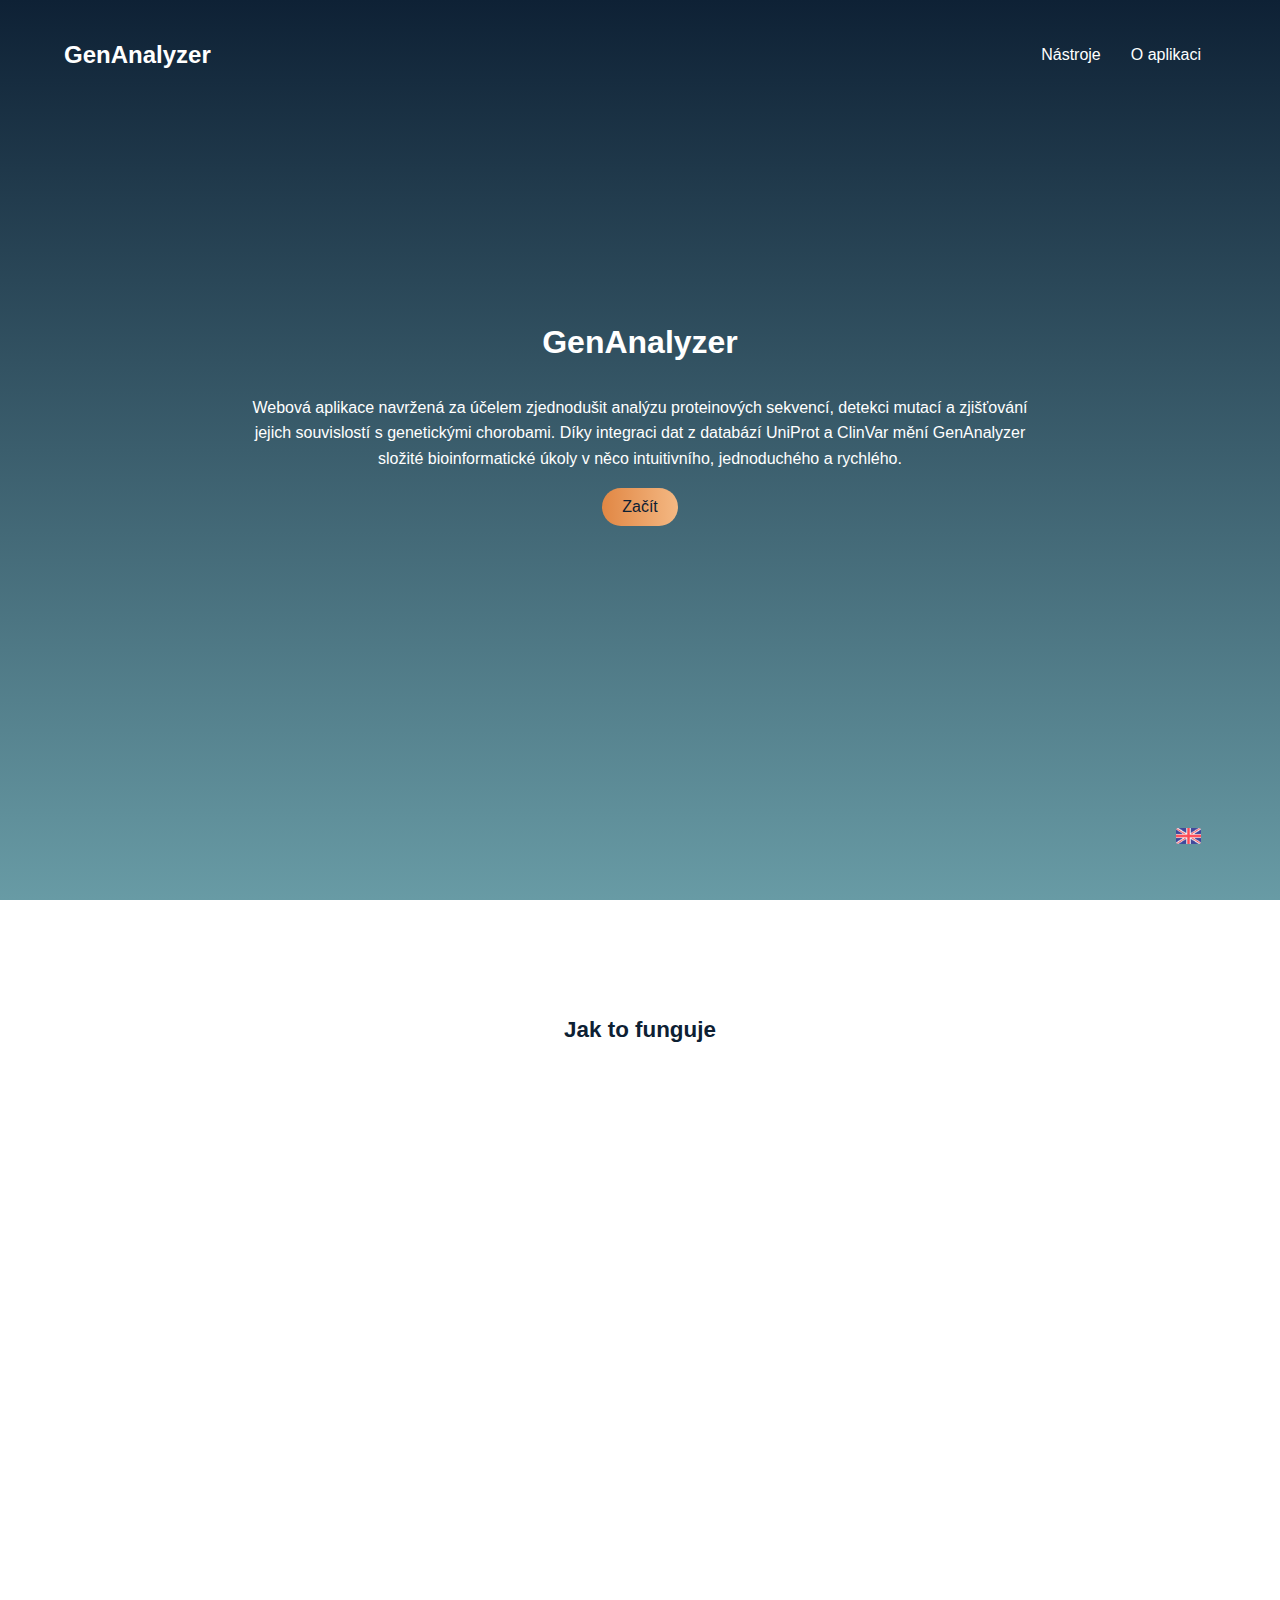
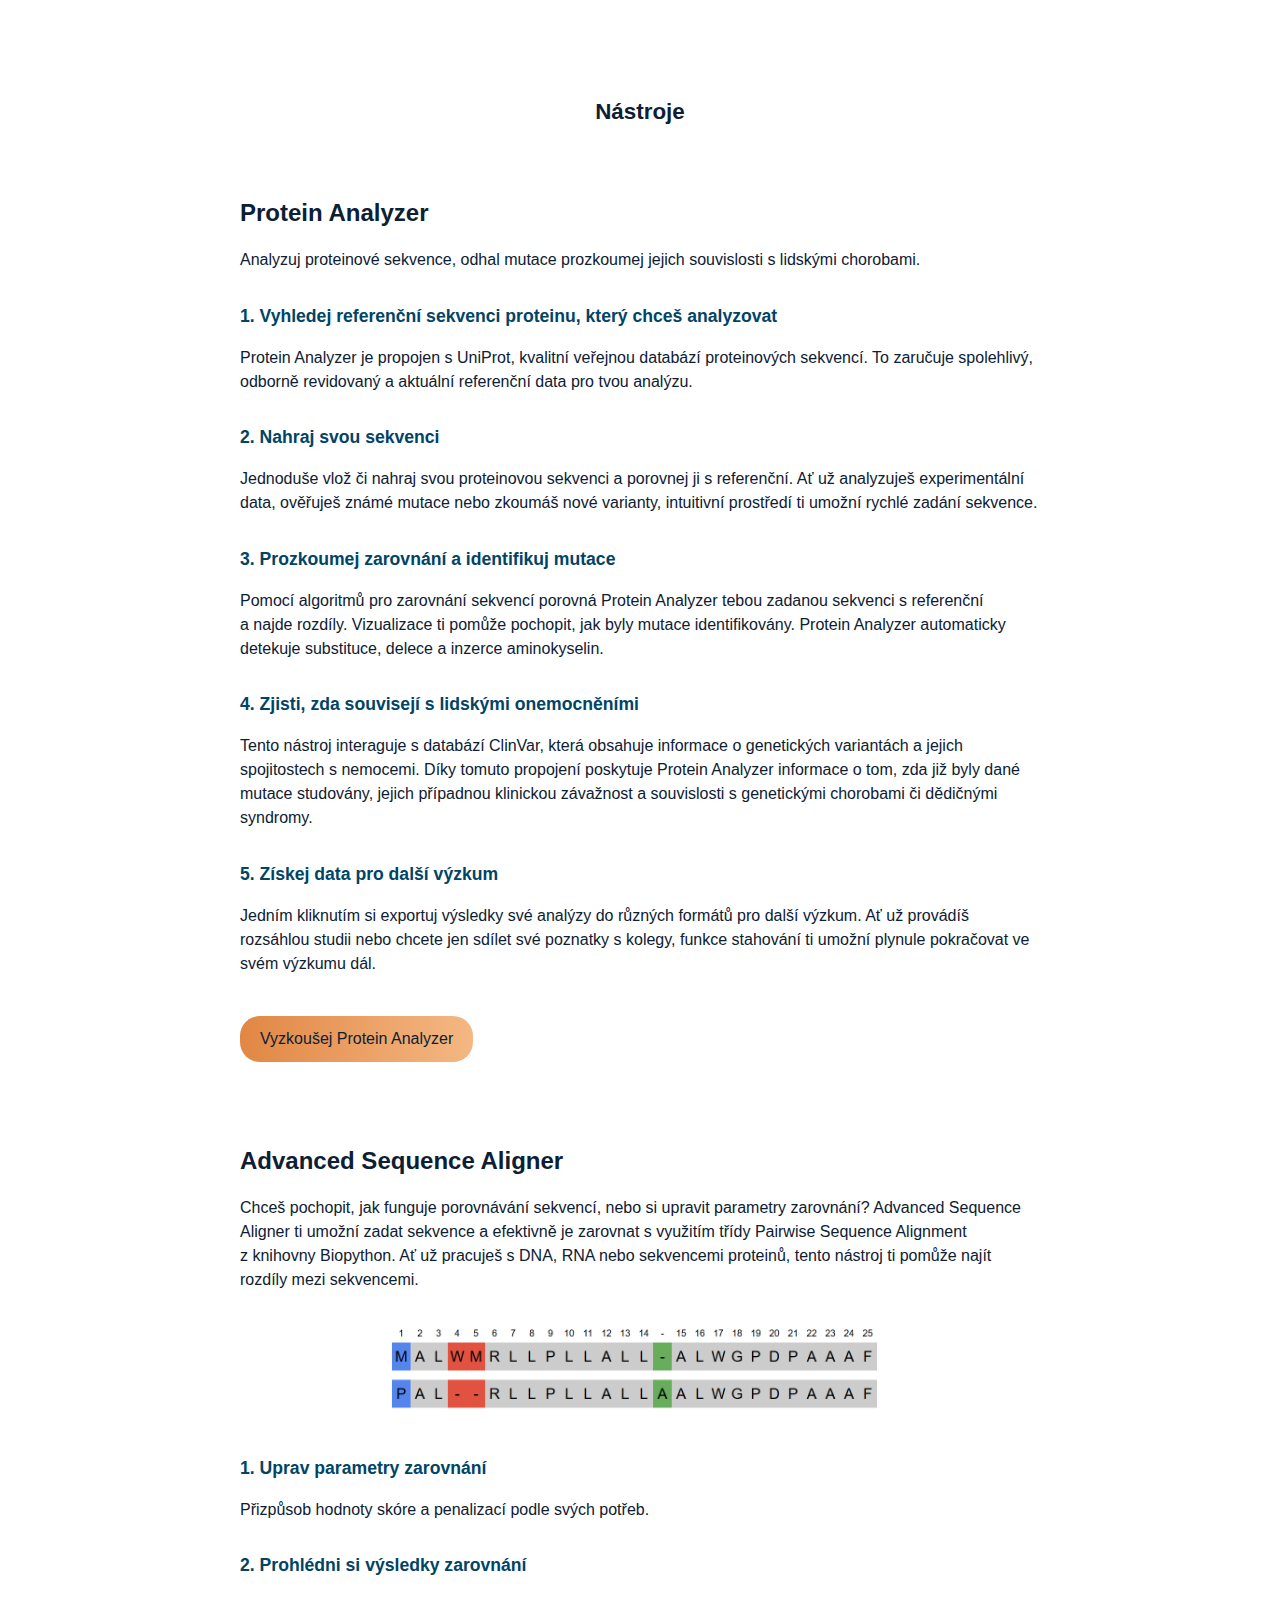
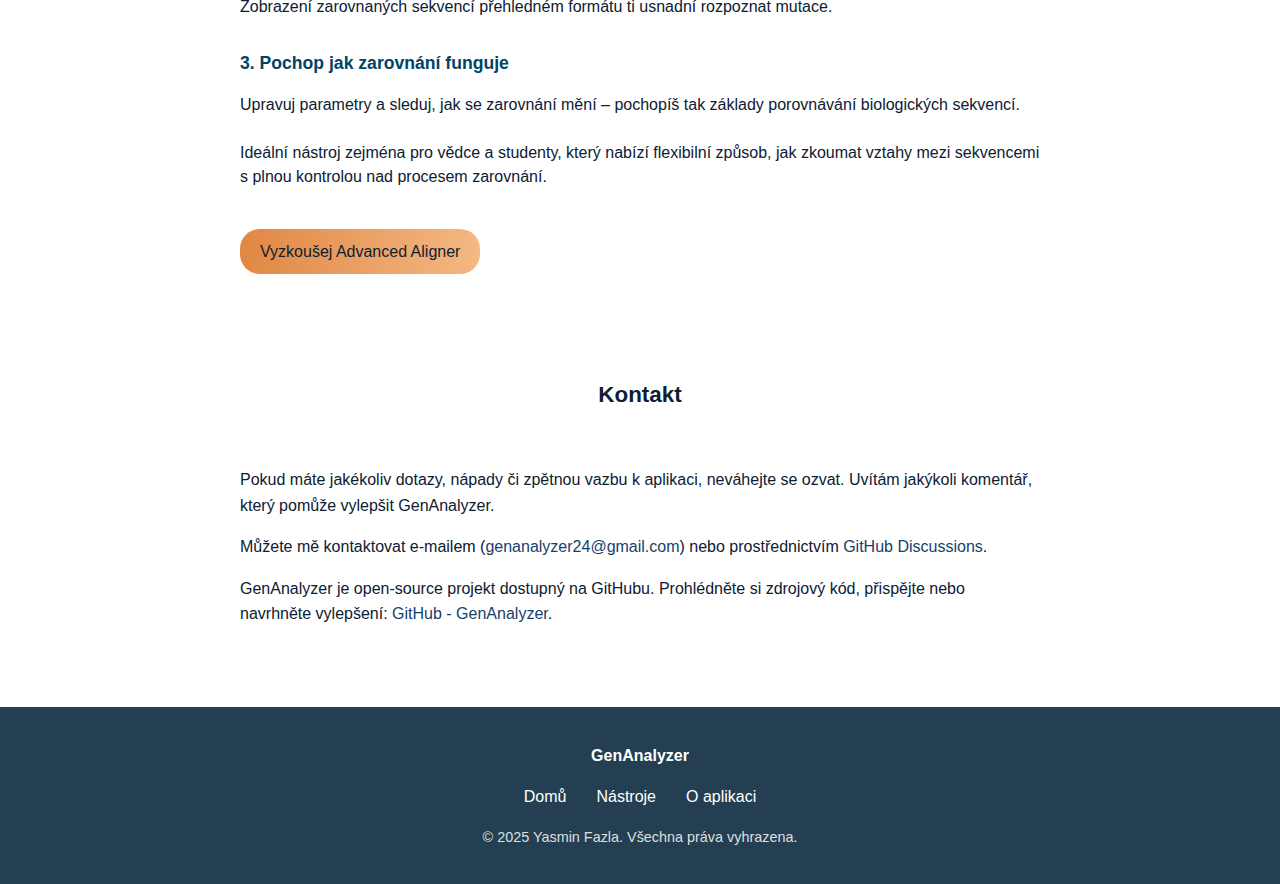
<file: app/templates/index_cs.html>
<!DOCTYPE html>
<html lang="en">

<head>
    <meta charset="UTF-8">
    <meta name="viewport" content="width=device-width, initial-scale=1.0">
    <meta name="description"
        content="GenAnalyzer is a web application for protein sequence analysis, mutation detection, and genetic disease research.">
    <meta property="og:title" content="GenAnalyzer">
    <meta property="og:description"
        content="GenAnalyzer is a tool for protein sequence analysis, mutation detection, and linking mutations to genetic diseases.">
    <meta property="og:url" content="https://genanalyzer.pythonanywhere.com/">

    <title>GenAnalyzer</title>
    <link rel="apple-touch-icon" sizes="180x180" href="../static/images/apple-touch-icon.png">
    <link rel="icon" type="image/png" sizes="32x32" href="../static/images/favicon-32x32.png">
    <link rel="icon" type="image/png" sizes="16x16" href="../static/images/favicon-16x16.png">
    <link rel="icon" type="image/x-icon" href="../static/images/favicon.ico">

    <link rel="stylesheet" href="../static/css/normalize.css">
    <link rel="stylesheet" href="../static/css/main_styles.css">
    <link rel="stylesheet" href="../static/css/style_index.css">
</head>

<body>
    <div class="intro">
        <header>
            <div>
                <h1><a href="cs">GenAnalyzer</a></h1>
                <nav>
                    <ul>
                        <li class="dropdown">
                            <a href="javascript:void(0);" class="dropdown-link">Nástroje</a>
                            <div class="dropdown-content">
                                <a href="analyse">Protein Analyzer</a>
                                <a href="aligner">Advanced Aligner</a>
                            </div>
                        </li>
                        <li><a href="about_cs">O aplikaci</a></li>
                    </ul>
                </nav>
            </div>
        </header>
        <section class="start">
            <h2>GenAnalyzer</h2>
            <p>Webová aplikace navržená za účelem zjednodušit analýzu proteinových sekvencí, detekci mutací
                a&nbsp;zjišťování jejich souvislostí s&nbsp;genetickými chorobami. Díky integraci dat z&nbsp;databází
                UniProt a&nbsp;ClinVar mění GenAnalyzer složité bioinformatické úkoly v&nbsp;něco intuitivního,
                jednoduchého a&nbsp;rychlého.</p>
            <!--<p>Analyze and explore data efficiently with this powerful tool.</p>-->
            <button type="button" onclick="scrollToSection('video-section')">Začít</button>
        </section>
        <p class="flag"><a href="/"><img src="../static/images/flag_en.png"
                    alt="Flag of Great Britain to change the language" width="25px"></a></p>
    </div>


    <main>
        <section id="video-section">
            <h3>Jak to funguje</h3>
            <iframe src="https://www.youtube.com/embed/S4j5MqxXcqM"
                title="Introducing GenAnalyzer: A Powerful Web Application for Protein Sequence Analysis"
                frameborder="0"
                allow="accelerometer; autoplay; clipboard-write; encrypted-media; gyroscope; picture-in-picture; web-share"
                referrerpolicy="strict-origin-when-cross-origin" allowfullscreen></iframe>
        </section>

        <section class="tools" id="tools">
            <h3>Nástroje</h3>

            <h4><a href="analyse">Protein Analyzer</a></h4>

            <p>Analyzuj proteinové sekvence, odhal mutace prozkoumej jejich souvislosti s&nbsp;lidskými chorobami.</p>

            <h5>1. Vyhledej referenční sekvenci proteinu, který chceš analyzovat</h5>
            <p>Protein Analyzer je propojen s&nbsp;<a href="https://www.uniprot.org/" target="_blank"
                    rel="noopener">UniProt</a>, kvalitní veřejnou databází proteinových sekvencí. To zaručuje
                spolehlivý, odborně revidovaný a&nbsp;aktuální referenční data pro tvou analýzu.</p>

            <h5>2. Nahraj svou sekvenci</h5>
            <p>Jednoduše vlož či nahraj svou proteinovou sekvenci a&nbsp;porovnej ji s&nbsp;referenční. Ať už analyzuješ
                experimentální data, ověřuješ známé mutace nebo zkoumáš nové varianty, intuitivní prostředí ti umožní
                rychlé zadání sekvence.</p>

            <h5>3. Prozkoumej zarovnání a&nbsp;identifikuj mutace</h5>
            <p>Pomocí algoritmů pro zarovnání sekvencí porovná Protein Analyzer tebou zadanou sekvenci s&nbsp;referenční
                a&nbsp;najde rozdíly. Vizualizace ti pomůže pochopit, jak byly mutace identifikovány. Protein Analyzer
                automaticky detekuje substituce, delece a&nbsp;inzerce aminokyselin.</p>

            <h5>4. Zjisti, zda souvisejí s&nbsp;lidskými onemocněními</h5>
            <p>Tento nástroj interaguje s&nbsp;databází <a href="https://www.ncbi.nlm.nih.gov/clinvar/" target="_blank"
                    rel="noopener">ClinVar</a>, která obsahuje informace o&nbsp;genetických variantách a&nbsp;jejich
                spojitostech s&nbsp;nemocemi. Díky tomuto propojení poskytuje Protein Analyzer informace o&nbsp;tom, zda
                již byly dané mutace studovány, jejich případnou klinickou závažnost a&nbsp;souvislosti
                s&nbsp;genetickými chorobami či dědičnými syndromy.</p>

            <h5>5. Získej data pro další výzkum</h5>
            <p>Jedním kliknutím si exportuj výsledky své analýzy do různých formátů pro další výzkum. Ať už provádíš
                rozsáhlou studii nebo chcete jen sdílet své poznatky s&nbsp;kolegy, funkce stahování ti umožní plynule
                pokračovat ve svém výzkumu dál.</p>

            <a href="analyse" class="btn">Vyzkoušej Protein Analyzer</a>


            <h4><a href="aligner">Advanced Sequence Aligner</a></h4>

            <p>Chceš pochopit, jak funguje porovnávání sekvencí, nebo si upravit parametry zarovnání? Advanced Sequence
                Aligner ti umožní zadat sekvence a&nbsp;efektivně je zarovnat s&nbsp;využitím třídy Pairwise Sequence
                Alignment z&nbsp;knihovny Biopython. Ať už pracuješ s&nbsp;DNA, RNA nebo sekvencemi proteinů, tento
                nástroj ti pomůže najít rozdíly mezi sekvencemi.</p>

            <img class="fullwidth" src="../static/images/alignment.png" alt="Sequence alignment">
            <h5>1. Uprav parametry zarovnání</h5>
            <p>Přizpůsob hodnoty skóre a&nbsp;penalizací podle svých potřeb.</p>
            <h5>2. Prohlédni si výsledky zarovnání</h5>
            <p>Zobrazení zarovnaných sekvencí&nbsp;přehledném formátu ti usnadní rozpoznat mutace.</p>
            <h5>3. Pochop jak zarovnání funguje</h5>
            <p>Upravuj parametry a&nbsp;sleduj, jak se zarovnání mění&nbsp;–&nbsp;pochopíš tak základy porovnávání
                biologických sekvencí.
            </p>

            <p>Ideální nástroj zejména pro vědce a&nbsp;studenty, který nabízí flexibilní způsob, jak zkoumat vztahy
                mezi sekvencemi s&nbsp;plnou kontrolou nad procesem zarovnání.</p>
            <a href="aligner" class="btn">Vyzkoušej Advanced Aligner</a>
        </section>

        <section class="contact-section">
            <h3>Kontakt</h3>
            <p>Pokud máte jakékoliv dotazy, nápady či zpětnou vazbu k&nbsp;aplikaci, neváhejte se ozvat. Uvítám jakýkoli
                komentář, který pomůže vylepšit GenAnalyzer.</p>
            <p>Můžete mě kontaktovat e-mailem (<a href="mailto:genanalyzer24@gmail.com">genanalyzer24@gmail.com</a>)
                nebo prostřednictvím <a href="https://github.com/jajik123/GenAnalyzer/discussions"
                    target="_blank">GitHub Discussions</a>.</p>
            <p>GenAnalyzer je open-source projekt dostupný na GitHubu. Prohlédněte si zdrojový kód, přispějte nebo
                navrhněte vylepšení: <a href="https://github.com/jajik123/GenAnalyzer"
                    target="_blank">GitHub&nbsp;-&nbsp;GenAnalyzer</a>.</p>
        </section>
    </main>

    <footer>
        <p><strong>GenAnalyzer</strong></p>
        <ul>
            <li><a href="cs">Domů</a></li>
            <li><a href="#tools">Nástroje</a></li>
            <li><a href="/about_cs">O&nbsp;aplikaci</a></li>
        </ul>
        <p class="light">&copy;&nbsp;2025 Yasmin Fazla. Všechna práva vyhrazena.</p>
    </footer>

    <script src="../static/js/script_scroll.js"></script>

</body>

</html>
</file>
<file: app/static/css/main_styles.css>
/* this CSS is linked to all the pages */

/* BODY */
body {
    font-family: Arial, sans-serif;
    margin: 0;
    padding: 0;
    font-size: 1rem;
    line-height: 1.6;
}

main {
    margin: 5rem auto;
    width: min(80%, 800px);
    padding: 0 40px;
    min-height: 85vh;
}

h3 {
    padding-top: 2rem;
}

.small-text {
    color: #444444;
    font-size: .8rem;
}

/* HEADER */

.blue-gradient{
    background: linear-gradient(to bottom, #17283a, #3a5d6c);
    width: 100%;
}

header > div{
    display: flex;
    justify-content: space-between;
    align-items: center;
    padding: 20px 5%;
    max-width: 1400px;
    margin: 0 auto;
}

h1 {
    font-size: 1.5rem;
}


header a {
    color: white;
    text-decoration: none;
}

nav ul {
    list-style: none;
    display: flex;
    padding: 0;
}

nav li a {
    color: white;
    text-decoration: none;
    margin: 0 15px;
}

nav li a:hover {
    color: rgba(255, 255, 255, 0.75);
}

/* DROPDOWN CONTAINER - the tools*/

.dropdown {
    position: relative;
    display: inline-block;
}

.dropdown-link {
    padding-bottom: 1rem;
}

.dropdown-content {
    display: none;
    position: absolute;
    box-shadow: 0px 8px 16px rgba(0, 0, 0, 0.2);
    top: 2rem;
    white-space: nowrap;
    background-color: rgb(37, 63, 81);
}

.dropdown-content a {
    padding: 12px 16px;
    text-decoration: none;
    display: block;
    text-align: left;
    margin: 0;
}

.dropdown-content a:hover {
    background-color: #f1f1f140;
}

.dropdown:hover .dropdown-content {
    display: block;
}


/* FOOTER */

footer {
    padding: 20px;
    background: #243f51;
    color: white;
    text-align: center;
}

footer ul{
    list-style: none;
    display: flex;
    justify-content: center;
    padding: 0;
}

footer a {
    margin: 0 15px;
    color: white;
    text-decoration: none;
}

footer a:hover {
    text-decoration: underline;
}

.light {
    color: rgba(255, 255, 255, 0.85);
    font-size: .9rem;
}

/* MODAL BOX*/

.modal {
    display: none;
    position: fixed;
    z-index: 1;
    left: 0;
    top: 0;
    width: 100%;
    height: 100%;
    overflow: auto;
    background-color: rgba(0, 0, 0, 0.4);
}

.modal-content {
    background-color: #fff;
    margin: 15% auto;
    padding: 30px;
    border: 1px solid #888;
    width: 60%;
    box-shadow: 0 4px 8px rgba(0, 0, 0, 0.2);
    border-radius: 5px;
}

.modal-title {
    color: #004466;
    font-size: 1.1rem;
    font-weight: bold;
}

.close {
    color: #aaa;
    float: right;
    font-size: 28px;
    font-weight: bold;
    cursor: pointer;
}

.close:hover {
    color: black;
    text-decoration: none;
}

button.question {
    background: none;
    border: none;
    text-decoration: underline;
    cursor: pointer;
    color: #444444;
    line-height: 1;
    font-size: .8rem;
    float: right;
    margin: 0;
}

button.question:hover {
    color: #000000;
    background: none;
}

/* FORM */

form {
    background: white;
    padding: 20px;
    margin: 2rem auto;
    width: 100%;
    box-shadow: 0 0 10px rgba(0, 0, 0, 0.1);
    border-radius: 5px;
    box-sizing: border-box;
}

fieldset {
    border: none;
    padding: 0;
    margin: 0;
}

input[type="text"] {
    width: 100%;
    padding: 10px;
    margin-top: 10px;
    border: 1px solid #ccc;
    border-radius: 5px;
    box-sizing: border-box;
}

.submit {
    margin-top: 10px;
    padding: 12px 20px;
    background-color: #e18744;
    color: white;
    border: none;
    cursor: pointer;
    border-radius: 5px;
    box-sizing: border-box;
}

.submit:hover {
    background-color: #f4b883;
}

/* TABLE */

.table-container {
    max-width: 100%;
    overflow-x: auto;
    white-space: nowrap;
    box-shadow: 0 0 8px rgba(0, 0, 0, 0.1);
    border-radius: 5px;
    margin: 1rem 0;
}

table {
    width: 100%;
    min-width: 800px;
    border-collapse: collapse;
    background-color: white;
    overflow: hidden;
    table-layout: auto;
    box-shadow: 0 0 8px rgba(0, 0, 0, 0.1);
    border-radius: 5px;
}

th,
td {
    border: 1px solid #bebebe;
    padding: 12px;
    text-align: left;
    width: 25%;
    word-wrap: break-word;
    white-space: nowrap;
}

th {
    background-color: #e18744;
    color: white;
    font-weight: 500;
}

td {
    font-family: monospace;
    font-size: .9rem;
    max-width: 340px;
    overflow: hidden;
    text-overflow: ellipsis;
}

tr:nth-child(even) {
    background-color: #f9f9f9;
}

tr:hover {
    background-color: #eae8e8;
}


/* CITATION - used in the about.html page*/
blockquote {
    line-height: 1.4rem;
    padding: .5rem 3rem;
    margin: 0 0 3rem 0;
    color: #444;
}

/* this class is used for form labels that the users doesnt need to see*/
.visually-hidden {
    position: absolute;
    width: 1px;
    height: 1px;
    margin: -1px;
    padding: 0;
    border: 0;
    overflow: hidden;
}

.right {    
    margin: 0;
    width: 100%;
    text-align: right;
}

/* MEDIA QUERIES for larger screens */
@media screen and (min-width: 1650px) {
    body {
        font-size: 1.3rem;
    }

    main {
        width: min(80%, 1000px);
    }

    nav {
        max-width: 1600px;
    }

    h1 {
        font-size: 2.5rem;
    }

    h3 {
        font-size: 1.7rem;
    }

    footer>p {
        font-size: 1.2rem;
    }

    .modal-title {
        font-size: 1.4rem;
    }

    button.question {
        font-size: 1rem;
    }
}
</file>
<file: app/static/css/style_index.css>
/* this CSS is linked only to the index.html */

.intro {
    color: white;
    text-align: center;
    background: linear-gradient(to bottom, #0e2135, #3b5e6d, #689ba5);
    height: 100vh;
    min-height: 600px;
    position: relative;
}

.dropdown-content {
    background-color: rgba(0, 0, 0, 0);
}

.start {
    padding-top: 20vh;
    margin: 0 auto;
    width: min(80%, 800px);
}

.flag{
    position: absolute;
    bottom: 2rem;
    right: calc(5% + 15px);
}



/* MEDIA QUERY for narrow screen */
@media screen and (max-width: 400px) {
    .start p{
        font-size: .9rem;
    }
}

h2 {
    font-size: 2rem;
}

h3 {
    font-size: 1.4rem;
    text-align: center;
    padding-bottom: 2rem;
}

main {
    color: #0d2033;
}

.tools h4 {
    margin-bottom: 10px;
    font-size: 1.5rem;
}

.tools h5 {
    margin-bottom: 10px;
    font-size: 1.1rem;
    color: #004466;
}

.tools p {
    line-height: 1.5;
    margin-bottom: 1.5rem;
}

.tools a {
    color: #0d2033;
    text-decoration: none;
}

.tools a:hover {
    text-decoration: underline;
}


/* BUTTON and links that look like button */
button, .btn {
    background: linear-gradient(to right, #e18744, #f4b883);
    color: #0d2033;
    padding: 10px 20px;
    border: none;
    border-radius: 20px;
    cursor: pointer;
}

.btn {
    display: inline-block;
    margin: 1rem 0 3rem 0;
}

button:hover, a.btn:hover {
    background:  #e18744;
    text-decoration: none;
}

/* VIDEO and IMG */
iframe {
    width: 100%; 
    max-width: 100%; 
    aspect-ratio: 16/9; 
    padding-bottom: 5rem;
}
.fullwidth {
    width: 100%; 
    max-width: 500px;
    display: block;
    margin: 0 auto; 
}

/* Links in CONTACT */
.contact-section a {
    color: #16416c;
    text-decoration: none;
}

.contact-section a:hover {
    text-decoration: underline;
}



/* MEDIA QUERIES for larger screens */
@media screen and (min-width: 1650px) {
    h2 {
        font-size: 3rem; 
    }

    h3, .tools h4 {
        font-size: 2rem; 
    }

    .tools h5 {
        font-size: 1.5rem; 
    }

    button, .btn {
        padding: 15px 30px;
        font-size: 1.2rem;
    }

    .hero {
        padding: 30vh 50px 0;
    }
}
</file>
<file: app/static/css/style_aligner.css>
/* this CSS is linked only to the aligner.html */

/* FORM */
form {
    background-color: #ffffff;
    border-radius: 8px;
    box-shadow: 0 4px 8px rgba(0, 0, 0, 0.1);
    padding: 20px;
}

textarea {
    width: 100%;
    padding: 12px;
    border: 1px solid rgb(224, 224, 224);
    box-sizing: border-box;
    margin: .5rem 0 1rem;
    background-color: #f4f4f4;
    border-radius: 5px;
    font-family: monospace;
    font-size: .9rem;
}

textarea::placeholder {
    color: #555;
    font-size: .9rem;
}

label,
select,
input[type="number"] {
    margin: 8px 0;
}

/* ALIGNMENT drawing (svg) */

#alignmentHeading {
    margin-bottom: 0;
}

#svg-container {
    width: 100%;
    overflow-x: auto;
    overflow-y: hidden;
    white-space: nowrap;
}

/* TABLE */

#tableDiv>h3 {
    padding-top: 0;
}

/* INFO boxes next to the alignment parameters in the form */

.info {
    display: none;
    position: absolute;
    background-color: rgba(0, 0, 0, 0.8);
    color: white;
    padding: 5px 10px;
    border-radius: 5px;
    font-size: 12px;
    width: 30vw;
    top: 0;
    left: 100%;
}

.info-container {
    position: relative;
    display: inline-block;
    cursor: pointer;
}

/* when the screen is small the info-containers do not appear */
@media screen and (max-width: 750px) {
    .info-container {
        display: none;
    }
}
</file>
<file: app/static/css/style_analyse.css>
/* this CSS is linked only to the anaylse.html */

main p {
    line-height: 1.5;
}

h4 {
    font-size: 1.2rem;
}

#alignmentDiv,
#mutTableDiv,
#diseaseAssociationDiv {
    padding-top: 4rem;
}

.exampleBox {
    background-color: #f1f7fb;
    border-left: 4px solid #3a5d6c;
    padding: 1rem 1.5rem;
    margin: 2rem 0;
    border-radius: 5px;
    box-shadow: 0 0 10px rgba(0, 0, 0, 0.1);
}

.exampleBox ul {
    list-style: none;
}

.exampleBox li {
    margin: 0.5rem 0;
}

.exampleBox a {
    text-decoration: none;
    color: #3a5d6c;
    font-family: monospace;
}

.exampleBox svg{
    fill: #3a5d6c;
    vertical-align: middle;
}

.exampleBox a:hover{
    color: #17283a;
}

.exampleBox a:hover svg {
    fill: #17283a;
}

/* searchSection  and its protein-containers*/

#searchSection {
    margin: 1rem 0 10rem;
}

#results {
    margin: 20px auto;
    width: 100%;
}

#resultSection {
    margin-top: 4.5rem;
}

.protein-container {
    background: white;
    padding: 2rem;
    margin-bottom: 2rem;
    border-radius: 5px;
    box-shadow: 0 0 8px rgba(0, 0, 0, 0.1);
}

.protein-header {
    display: flex;
    justify-content: space-between;
    width: 100%;
    gap: 20px;
}

.protein-container h4 {
    font-weight: bold;
    font-size: 1.3rem;
    margin: 0;
}

p a,
.protein-container a {
    color: #004466;
    text-decoration: none;
}

p a:hover,
.protein-container a:hover {
    text-decoration: underline;
}

ul {
    padding-left: 20px;

}

/* FILTER according to disease involvement*/

#filterDiv {
    display: none;
    margin: 20px 0;
}

#diseaseFilter {
    padding: 8px;
    border: 1px solid #ccc;
    border-radius: 5px;
    max-width: 100%;
}


label {
    display: inline-block;
    margin-right: 10px;
}

select {
    font-size: .8rem;
    display: inline-block;
    width: auto;
    padding: 5px;
    border: 1px solid #ccc;
    border-radius: 5px;
    box-sizing: border-box;
    margin: .5rem 0;
    background-color: #f8f9fa;
}

/* alignmentSection - box with the cannonical protein*/

#referenceSequence pre {
    max-height: 5rem;
    overflow-y: auto;
    white-space: pre-wrap;
    word-wrap: break-word;
    max-width: 100%;
    overflow-wrap: anywhere;
    background-color: #f4f4f4;
    padding: 10px;
    border-radius: 5px;
    font-family: monospace;
    font-size: .9rem;
}

/* alignmentSection - form */
#sequenceForm fieldset {
    border: none;
    padding: 0;
    margin: 0;
}

#sequenceForm legend {
    color: #333;
}

#alignmentSection textarea {
    width: 100%;
    padding: 12px;
    border: 1px solid rgb(224, 224, 224);
    box-sizing: border-box;
    margin: .5rem 0 1rem;
    background-color: #f4f4f4;
    border-radius: 5px;
    font-family: monospace;
    font-size: .9rem;
}

#alignmentSection textarea::placeholder {
    color: #555;
    font-size: .9rem;
}

#alignmentSection input[type="file"] {
    margin-top: 10px;
}

fieldset {
    display: flex;
    align-items: center;
    justify-content: space-between;
    flex-wrap: wrap;
    padding: 10px;
    border: 1px solid #ccc;
}

legend {
    flex-grow: 1;
}

/* div for displaying the aligned sequences*/

#alignmentDiv>p {
    font-size: .9rem;
}

.flex_container {
    margin: 20px 0;
    display: flex;
    gap: 5px;
}

#alignmentFlexBoxDiv {
    position: relative;
    background: white;
    padding: 20px;
    padding-left: 30px;
    margin-bottom: 20px;
    border-radius: 5px;
    box-shadow: 0 0 8px rgba(0, 0, 0, 0.1);
}

#alignmentBoxLabelDiv {
    flex: 0 0 auto;
}

#alignmentBoxDiv {
    flex: 1;
    overflow-x: auto;
    white-space: nowrap;
}

#alignmentFlexBoxDiv p,
#alignmentFlexBoxDiv pre {
    font-size: 16px;
    line-height: 1.2;
}

/* FILTERS for the tables*/

#mutTableFilter,
#disTableFilter {
    display: flex;
    align-items: center;
    justify-content: space-between;
    gap: 10px;
    width: 100%;

}

#typeFilter {
    padding: 8px;
    border: 1px solid #ccc;
    border-radius: 5px;
    margin: 0;
}

#sortButton {
    margin-left: auto;
    padding: 5px 10px;
    cursor: pointer;
    border: 1px solid #ccc;
    border-radius: 5px;
    font-size: .8rem;
    background-color: #f8f9fa;
    color: black;
}

/* Show/Hide Columns BUTTON (second table) */

.dropdown-container {
    position: relative;
    display: inline-block;
    margin-left: auto;
}

.dropdown-button {
    padding: 5px 10px;
    cursor: pointer;
    border: 1px solid #ccc;
    border-radius: 5px;
    font-size: .8rem;
    background-color: #f8f9fa;
    color: black;
}

.dropdown-menu {
    position: absolute;
    background-color: #fff;
    border: 1px solid #ccc;
    padding: 10px;
    box-shadow: 0px 4px 6px rgba(0, 0, 0, 0.1);
    z-index: 1000;
    width: 200px;
}

.dropdown-item {
    display: block;
    cursor: pointer;
    margin-bottom: 5px;
}

/* DOWNLOAD BUTTONS */

p button {
    background-color: #f8f9fa;
    border: 1px solid #ccc;
    color: black;
    padding: 5px 10px;
    font-size: 14px;
    cursor: pointer;
    border-radius: 5px;
    display: inline-block;
}

p button:hover {
    background-color: #e2e6ea;
}

/* ORANGE BUTTONS */

#backToSearchButton,
#backToSearchLink,
#showMutationsTableButton,
#showDiseaseAssociationButton {
    display: inline-block;
    margin-top: 5rem;
    padding: 8px 15px;
    background-color: #e18744;
    color: white;
    border: none;
    cursor: pointer;
    border-radius: 5px;
    box-sizing: border-box;
    text-decoration: none;
    text-align: center;
}

#backToSearchButton,
#backToSearchLink {
    font-size: .8rem;
    width: 120px;
}

#showMutationsTableButton,
#showDiseaseAssociationButton {
    margin-top: 2rem;
    box-sizing: border-box;
}

#backToSearchButton:hover,
#backToSearchLink:hover,
#showMutationsTableButton:hover,
#showDiseaseAssociationButton:hover {
    background-color: #f4b883;
}


/* MEDIA QUERIES for larger screens */
@media screen and (min-width: 1650px) {

    main p,
    main label,
    p a,
    #alignmentDiv>p,
    .submit {
        font-size: 1.1rem;
    }

    h4 {
        font-size: 1.4rem;
    }

    .protein-container h4 {
        font-size: 1.7rem;
    }

    th,
    td,
    #alignmentSection textarea,
    #referenceSequence pre,
    .small-text {
        font-size: 1rem;
    }

    #showMutationsTableButton,
    #showDiseaseAssociationButton {
        padding: 10px 20px;
        font-size: 1rem;
    }

    #backToSearchButton,
    #backToSearchLink {
        font-size: .9rem;
        width: 150px;
    }
}
</file>
